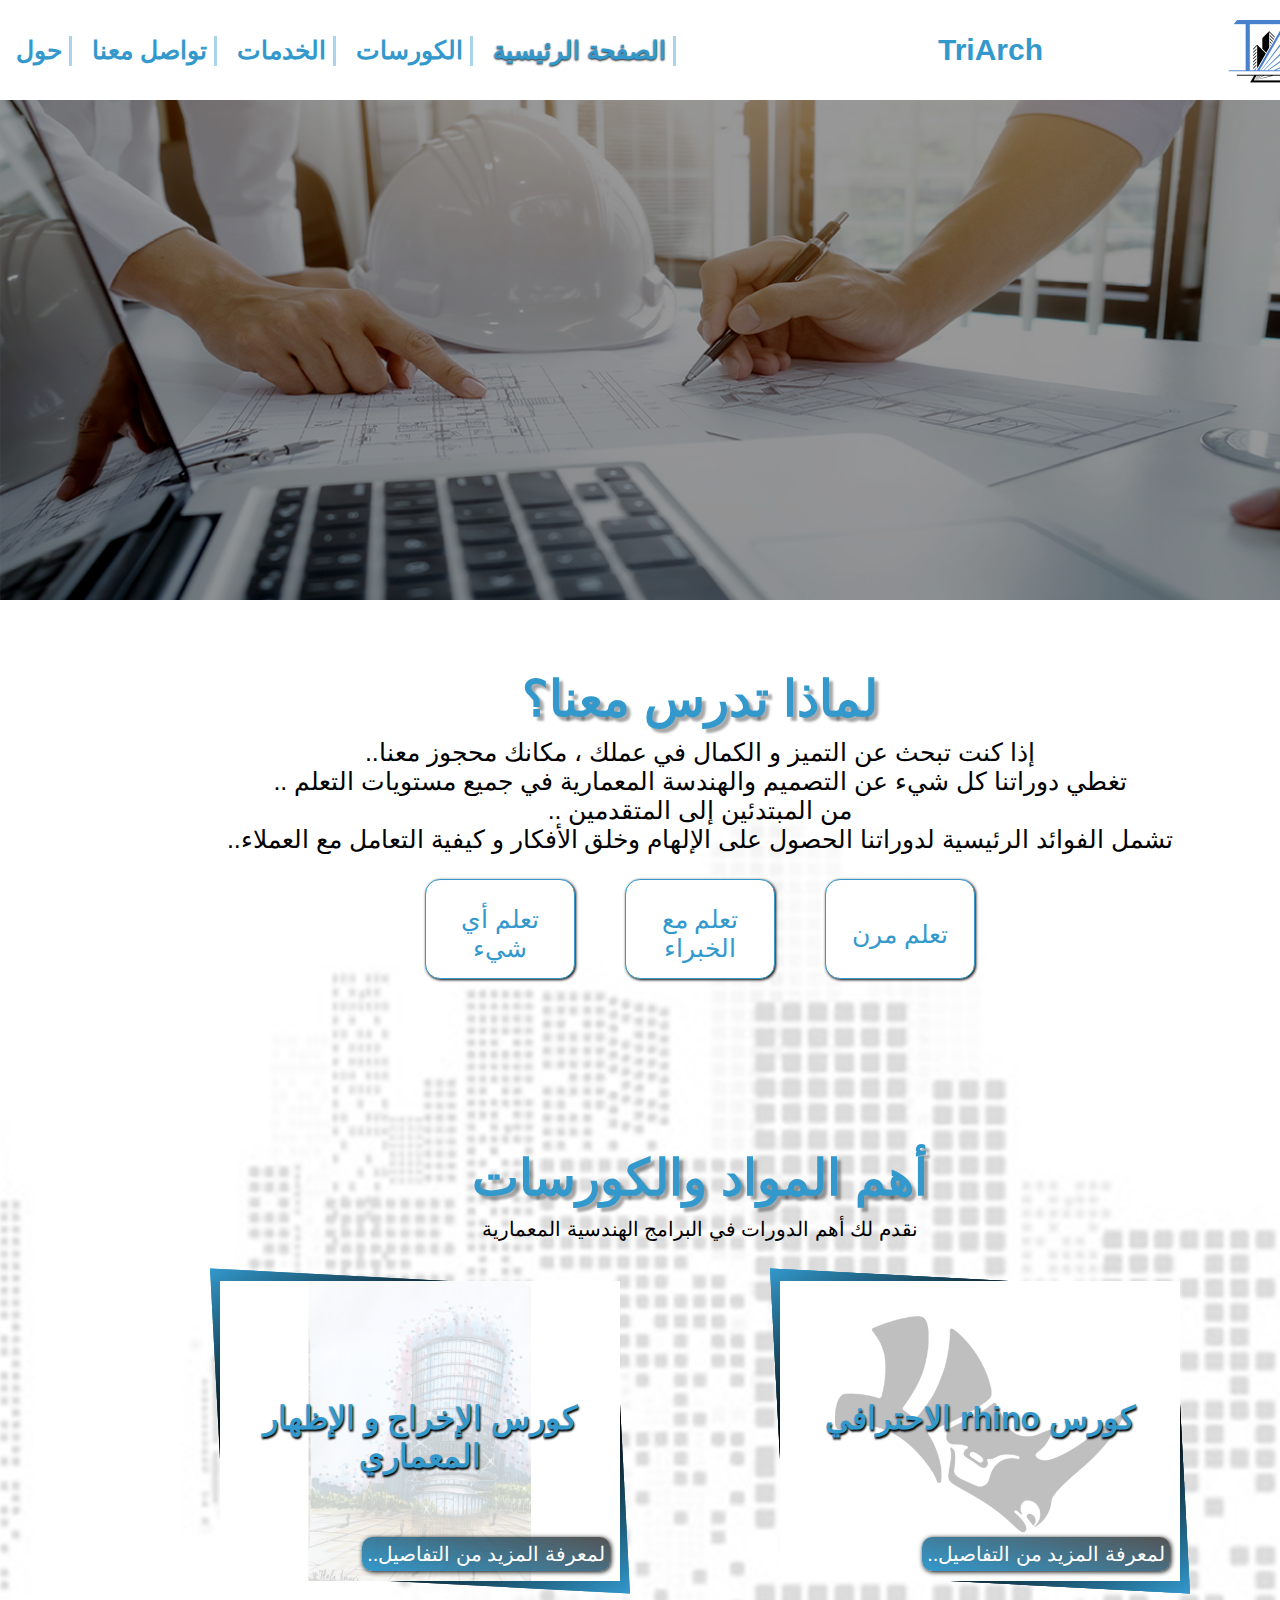
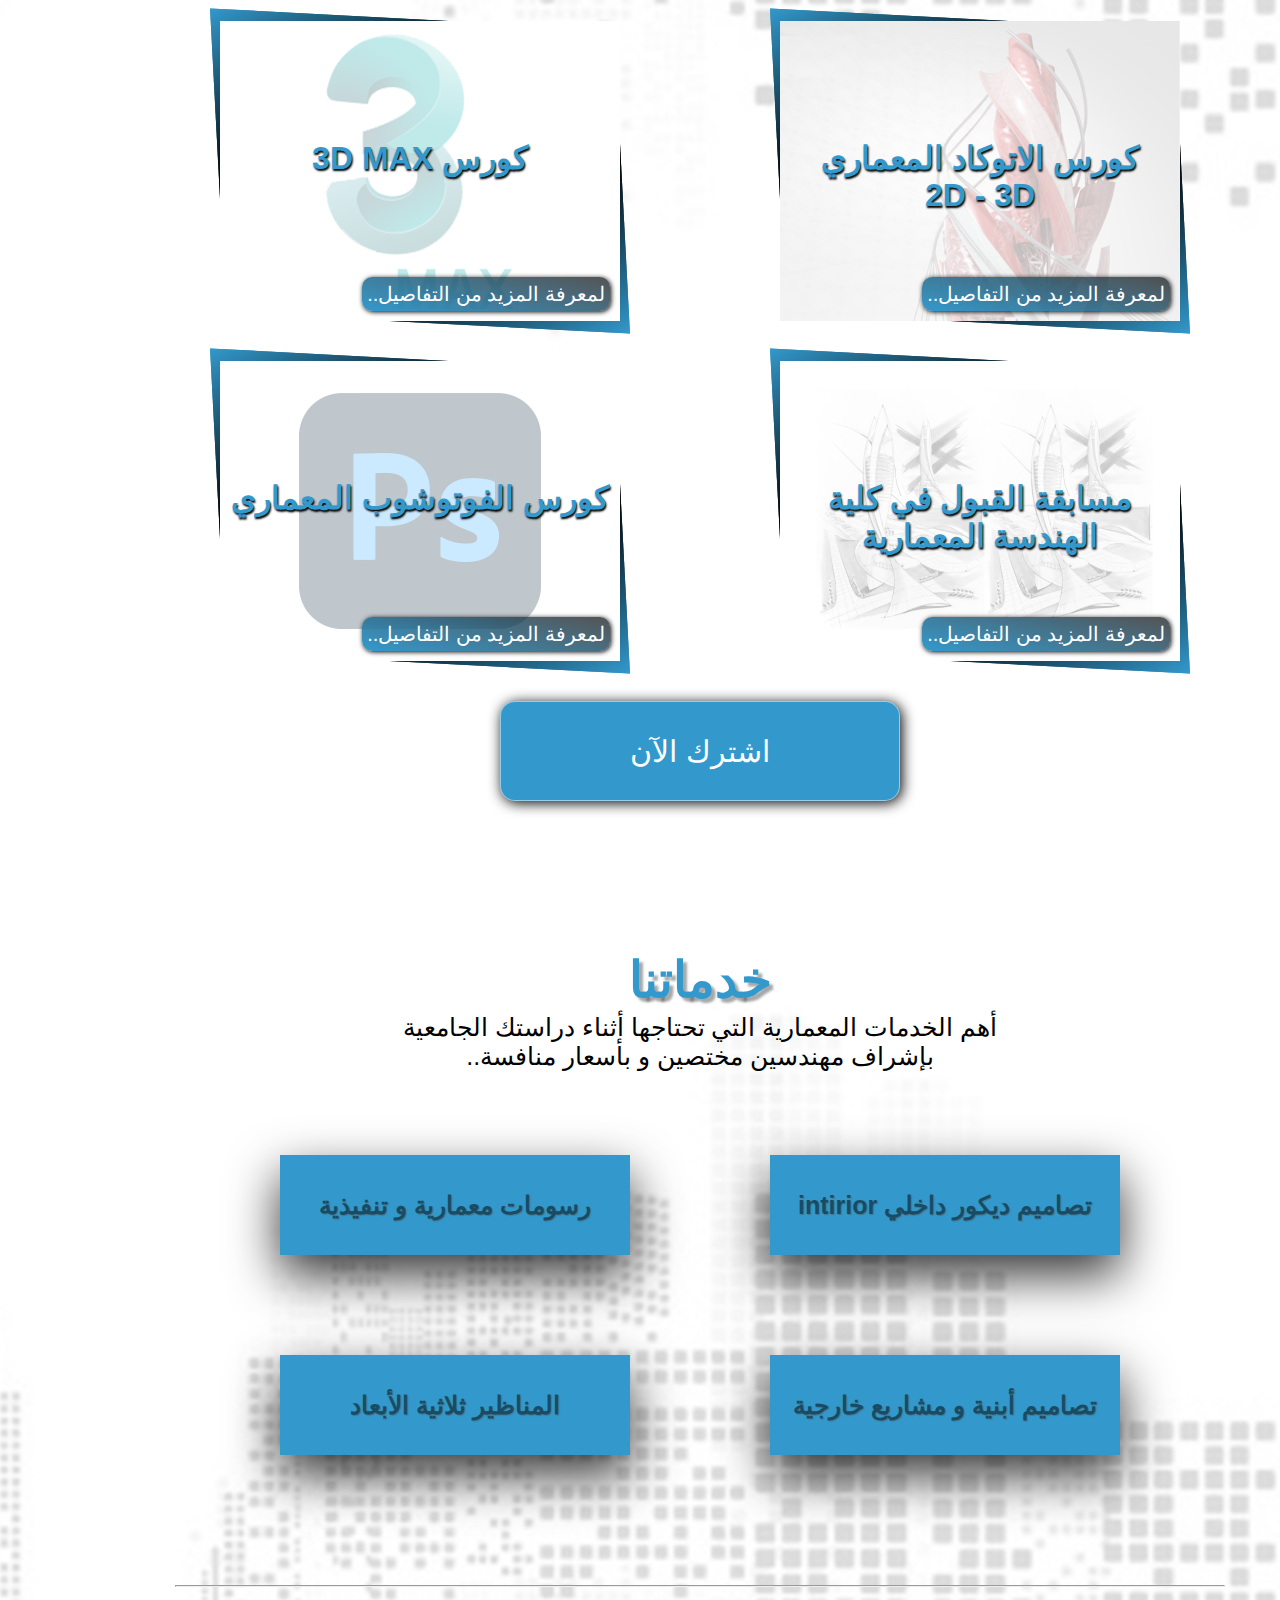
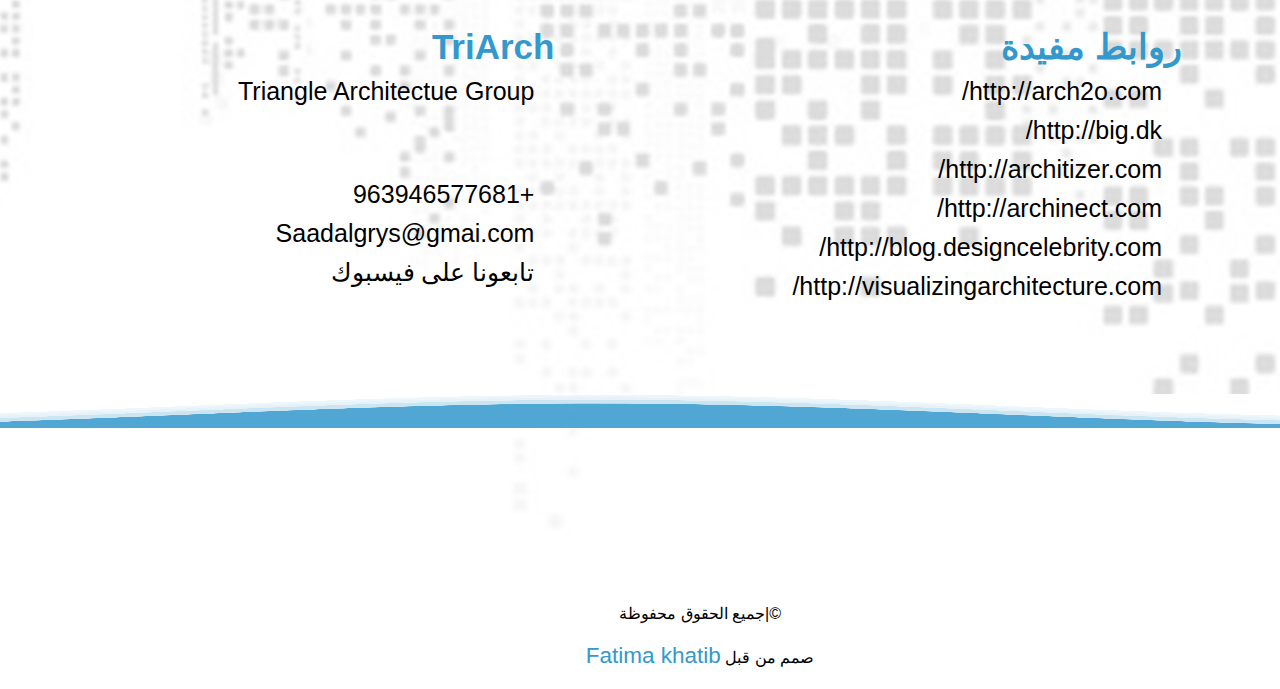
<file: index.html>
<!DOCTYPE html>
 <html  dir="rtl">
     <head>
        <title>الصفحة الرئيسية</title>
        <meta charset="utf-8"> 
        <link rel="stylesheet" href="index.css"> 
        <link rel="stylesheet" href="../css/all.css">
     </head>
     <body>
         <div class="parent">
            <div id="container">
               <div class="header-container">
                <div class="logo">
                    <div class="logo-img" >
                        <img src="../img/logo.jpg" class="img1">
                        <img src="../img/logo-hover.jpg" class="img2"></imgsrc>
                     </div>
                    <h1 class="logo-header">TriArch</h1>
                </div>
                <nav id="menu">
                    <div>
                        <i class="fas fa-bars fab fa-affiliatetheme"></i>
                    </div>
                    <div>
                        <ul>
                        <li class="menu-item" ><span><a  href="index.html" id="index"> الصفحة الرئيسية</a></span></li>
                        <li class="menu-item" ><span><a  href="#purpose"> الكورسات</a></span></li>
                        <li class="menu-item" ><span><a  href="#service" > الخدمات</a></span></li>
                        <li class="menu-item"><span><a  href="connect.html">تواصل معنا</a></span></li>
                        <li class="menu-item"><span><a  href="about.html">حول</a></span></li>
                    </ul>
                </div>
                    
                </nav>
               </div>
               <div id="hero">
                   <div class="hero-overlay"></div>
                   <!-- <div class="content">
                       <p>Lorem ipsum dolor sit amet, consectetur adipisicing elit. Cupiditate eius, nemo ducimus minima eos exercitationem aliquid hic corporis libero accusantium sequi recusandae blanditiis cumque unde inventore perferendis? Assumenda, vero laudantium.</p>
                   </div> -->
               </div>
               
              <div id="intro">  
                   <h2>لماذا تدرس معنا؟</h2>
                   <p>إذا كنت تبحث عن التميز و الكمال في عملك ، مكانك محجوز معنا..<br>تغطي دوراتنا كل شيء عن التصميم والهندسة المعمارية في جميع مستويات التعلم ..<br>من المبتدئين إلى المتقدمين ..<br>تشمل الفوائد الرئيسية لدوراتنا الحصول على الإلهام وخلق الأفكار و كيفية التعامل مع العملاء..</p>
                   <div class="intro-body">
                       <div class="intro-part-body p1">
                           <p>تعلم مرن</p>
                       </div>
                       <div class="intro-part-body p2">
                           <p>تعلم مع الخبراء</p>
                       </div>
                       <div class="intro-part-body p3">
                           <p>تعلم أي شيء</p>
                       </div>
                   </div>
               </div>
               <div id="purpose">
                   <h2>أهم المواد والكورسات</h2>
                   <p>نقدم لك أهم الدورات في البرامج الهندسية المعمارية</p>
                   <section>
                    <div class="wrap box1">
                        <div class="front">
                            <h3>كورس rhino الاحترافي</h3>
                            <div class="img" style="background-image: url(../img/back2.jpg);"></div>
                            <div class="btn"> لمعرفة المزيد من التفاصيل..</div>
                        </div>
                        <div class="back">
                            <h3>كورس rhino الاحترافي</h3>
                            <p><span>25</span> جلسة تدريبية<br>بإشراف :<br><span>أ.أسامة بريمو</span></p>
                            <ul>
                                <li><span>(1) </span> أساسيات التصميم على البرنامج </li>
                                <li><span>(2) </span>رفع الأشكال المنكسرة وال Drganic</li>
                                <li><span>(3) </span>التعامل مع المشاهد الداخيلة والخارجية</li>
                                <li><span>(4) </span>كيفية الاستيراد والتصدير من وإلى الراينو</li>
                            </ul>
                        </div>
                    </div>
                    <div class="wrap box2">
                        <div class="box front">
                            <h3>كورس الإخراج و الإظهار المعماري</h3>
                            <div class="btn"> لمعرفة المزيد من التفاصيل..</div>
                        </div>
                        <div class="box back">
                            <h3>كورس الإخراج و الإظهار المعماري</h3>
                            <p><span>12</span> جلسة تدريبية<br>بإشراف :<br><span>أ.حلا تناري</span></p>
                            <ul>
                                <li><span>(1) </span> تعلم إخرج الأشجار والسماء و الماء والخامات والزجاج و أماكن استخدامها</li>
                                <li><span>(2) </span>إخراج المساقط و المقاطع والواجهات المعمارية</li>
                                <li><span>(3) </span>التركيز على استخدام أقلام التاتش ( السبريور)</li>
                                <li><span>(4) </span>تعلم إخراج الخامات و الأبواب و النوافذ</li>
                                <li><span>(5) </span>تعلم استخدام الباستيل و التيمبو </li>
                            </ul>
                        </div>
                    </div>
                </section>
                <section>
                    <div class="wrap box3">
                        <div class="front">
                            <h3>كورس الاتوكاد المعماري <br>
                                2D - 3D </h3>
                            <div class="btn"> لمعرفة المزيد من التفاصيل..</div>
                        </div>
                        <div class="back">
                            <h3>كورس الاتوكاد المعماري <br>
                                2D - 3D </h3>
                            <p>كادر متميز  <br> أساتذة متخصصون <br> قاعات نموذجية </p>
                            <ul>
                                <li><span>(1) </span> التعرف على جكيع الاختصارات </li>
                                <li><span>(2) </span>أساسيات التصميم على البرنامج</li>
                                <li><span>(3) </span>شرح أوامر الأداة بشكل مفصل</li>
                                <li><span>(4) </span>تمارين ومتابعة دائمة</li>
                            </ul>
                        </div>
                    </div>
                    <div class="wrap box4">
                        <div class="front">
                            <h3>كورس 3D MAX</h3>
                            <div class="btn"> لمعرفة المزيد من التفاصيل..</div>
                        </div>
                        <div class="back">
                            <h3>كورس 3D MAX</h3>
                            <p><span>15-25</span> جلسة تدريبية<br>بإشراف :<br><span>أ.أسعد العساف</span></p>
                            <ul>
                                <li><span>(1) </span>التعرف على واجهة البرنامج</li>
                                <li><span>(2) </span>تعلم أساسيات النمذجة 3D</li>
                                <li><span>(3) </span>شرح كامل لقوائم البرنامج</li>
                                <li><span>(4) </span>تعلم الريندر من الصفر حتى الاحتراف</li>
                                <li><span>(5) </span>تمارين على مشاريع داخلية - خارجية</li>
                            </ul>
                        </div>
                    </div>
                </section>
                <section>
                    <div class="wrap box5">
                        <div class="front">
                            <h3>مسابقة القبول في كلية الهندسة المعمارية</h3>
                            <div class="btn"> لمعرفة المزيد من التفاصيل..</div>
                        </div>
                        <div class="back">
                            <h3>مسابقة القبول في كلية الهندسة المعمارية</h3>
                            <p style="margin-right:0;">فريق عمل متكامل<br>مؤلف من مهندسين مختصين و خبراء</p>
                            <ul>
                                <li><span>(1) </span> الرسم من الذاكرة</li>
                                <li><span>(2) </span>تعليم أساليب التكبير</li>
                                <li><span>(3) </span>تعليم مبادئ الرسم الحر</li>
                                <li><span>(4) </span>تعليم مبادئ الرسم الهندسي</li>
                                <li><span>(5) </span> تعليم التظليل و التلوين بقلم الرصاص</li>
                            </ul>
                        </div>
                    </div>
                    <div class="wrap box6">
                        <div class="front">
                            <h3>كورس الفوتوشوب المعماري</h3>
                            <div class="btn"> لمعرفة المزيد من التفاصيل..</div>
                        </div>
                        <div class="back">
                            <h3>كورس الفوتوشوب المعماري</h3>
                            <p><span>15</span> جلسة تدريبية<br>بإشراف :<br><span>أ.سعد الدين الجريص</span></p>
                            <ul>
                                <li><span>(1) </span>التعرف على واجهة البرنامج</li>
                                <li><span>(2) </span>التعرف على جميع الأوامر و الاختصارات</li>
                                <li><span>(3) </span>إخراج و إظهار المساقط و المقاطع و الواجهات</li>
                                <li><span>(4) </span> إظهار مشاريع التصميم و التخطيط بشكل احترافي </li>
                                <li><span>(5) </span>تحويل المشاهد النهارية إلى مشاهد ليلية</li>
                                <li><span>(6) </span>تنسيق اللوحة النهائية للمشروع</li>
                            </ul>
                        </div>
                    </div>
                </section>
                
                
                   <div class="btn">
                       <a href="#">اشترك الآن</a>
                   </div>
                  
               </div>
               <div id="service">
                   <h2>خدماتنا</h2>
                   <p>أهم الخدمات المعمارية التي تحتاجها أثناء دراستك الجامعية<br>بإشراف مهندسين مختصين و بأسعار منافسة..</p>
                   <div class="service-body" >
                       <!-- <div class="service-part-body">
                           <div class="img"></div>
                       </div>
                       <div class="service-part-body">
                           <div class="img"></div>
                       </div>
                       <div class="service-part-body">
                           <div class="img"></div>
                       </div> -->
                              <div>
                                <div class="card">
                                    <div class="face face1">
                                        <div class="content">
                                            <h3>تصاميم ديكور داخلي <span style="font-family: -apple-system, BlinkMacSystemFont, 'Segoe UI', Roboto, Oxygen, Ubuntu, Cantarell, 'Open Sans', 'Helvetica Neue', sans-serif">intirior</span></h3>
                                        </div>
                                    </div>
                                    <div class="face face2">
                                        <div class="content">
                                            <p>عمل جميع التصاميم الداخلية بجودة عالية و إتقان خلال مدة زمنية مناسبة</p>
                                        </div>
                                    </div>
                                </div> 
                                <div class="card">
                                  <div class="face face1">
                                      <div class="content">
                                          <h3>تصاميم أبنية و مشاريع خارجية</h3>
                                      </div>
                                  </div>
                                  <div class="face face2">
                                      <div class="content">
                                          <p>
                                              عمل جميع أنواع التصاميم للأبنية المعمارية
                                          </p>
                                      </div>
                                  </div>
                                </div> 
                              </div> 
                              <div>
                                <div class="card">
                                    <div class="face face1">
                                        <div class="content">
                                            <h3>رسومات معمارية و تنفيذية</h3>
                                        </div>
                                    </div>
                                    <div class="face face2">
                                        <div class="content">
                                            <p>القدرة على استلام جميع الرسومات المعمارية بدقة عالية</p>
                                        </div>
                                    </div>
                                  </div>
                                  <div class="card">
                                    <div class="face face1">
                                        <div class="content">
                                            <h3>المناظير ثلاثية الأبعاد</h3>
                                        </div>
                                    </div>
                                    <div class="face face2">
                                        <div class="content">
                                            <p>استلام جميع الأعمال ثلاثية الأبعاد على البرامج الهندسية</p>
                                        </div>
                                    </div>
                                  </div>    
                              </div>       
                    </div>
               </div>
               <hr style="width: 75%;margin: 80px auto 40px; grid-area: hr; height: 1px;">
               <footer>
                   <div class="main-tail">
                       <div>
                           <div>
                               <h2>روابط مفيدة</h2>
                               <a href="http://arch2o.com/">http://arch2o.com/</a>
                               <a href="http://big.dk/">http://big.dk/</a>
                               <a href="http://architizer.com/">http://architizer.com/</a>
                               <a href="http://archinect.com/">http://archinect.com/</a>
                               <a href="http://blog.designcelebrity.com/">http://blog.designcelebrity.com/</a>
                               <a href="http://visualizingarchitecture.com/">http://visualizingarchitecture.com/</a>
                           </div>
                           <div>
                               <h2>TriArch</h2>
                               <p>Triangle Architectue Group</p>
                               <br>
                               <br>
                               <br>
                               <p>+963946577681</p>
                               <a href="Saadalgrys@gmai.com">Saadalgrys@gmai.com</a>
                               <a href="https://www.facebook.com/profile.php?id=100009101655320">تابعونا على فيسبوك</a>
                           </div>
                       </div> 
                       <div style="grid-area: wave;" class="div-wave">
                           <svg class="waves" xmlns="http://www.w3.org/2000/svg" xmlns:xlink="http://www.w3.org/1999/xlink"
                               viewBox="0 24 150 28" preserveAspectRatio="none" shape-rendering="auto">
                                <defs>
                                   <path id="gentle-wave" d="M-160 44c30 0 58-18 88-18s 58 18 88 18 58-18 88-18 58 18 88 18 v44h-352z" />
                                </defs>
                               <g class="parallax">
                                    <use xlink:href="#gentle-wave" x="48" y="0" fill="rgba(255,255,255,0.7" />
                                    <use xlink:href="#gentle-wave" x="48" y="3" fill="rgba(255,255,255,0.5)" />
                                    <use xlink:href="#gentle-wave" x="48" y="5" fill="rgba(255,255,255,0.3)" />
                                    <use xlink:href="#gentle-wave" x="48" y="7" fill="#fff" />
                               </g>
                           </svg>
                       </div>
                   </div>
                   <div class="last-tail">
                       <p> &copy;|جميع الحقوق محفوظة</p>
                       <p>صمم من قبل <a href="fatimakh594@gmail.com" class="developer">Fatima khatib</a> </p>
                   </div>
               </footer>
   
           </div>
         </div>
     </body>
 </html>
</file>
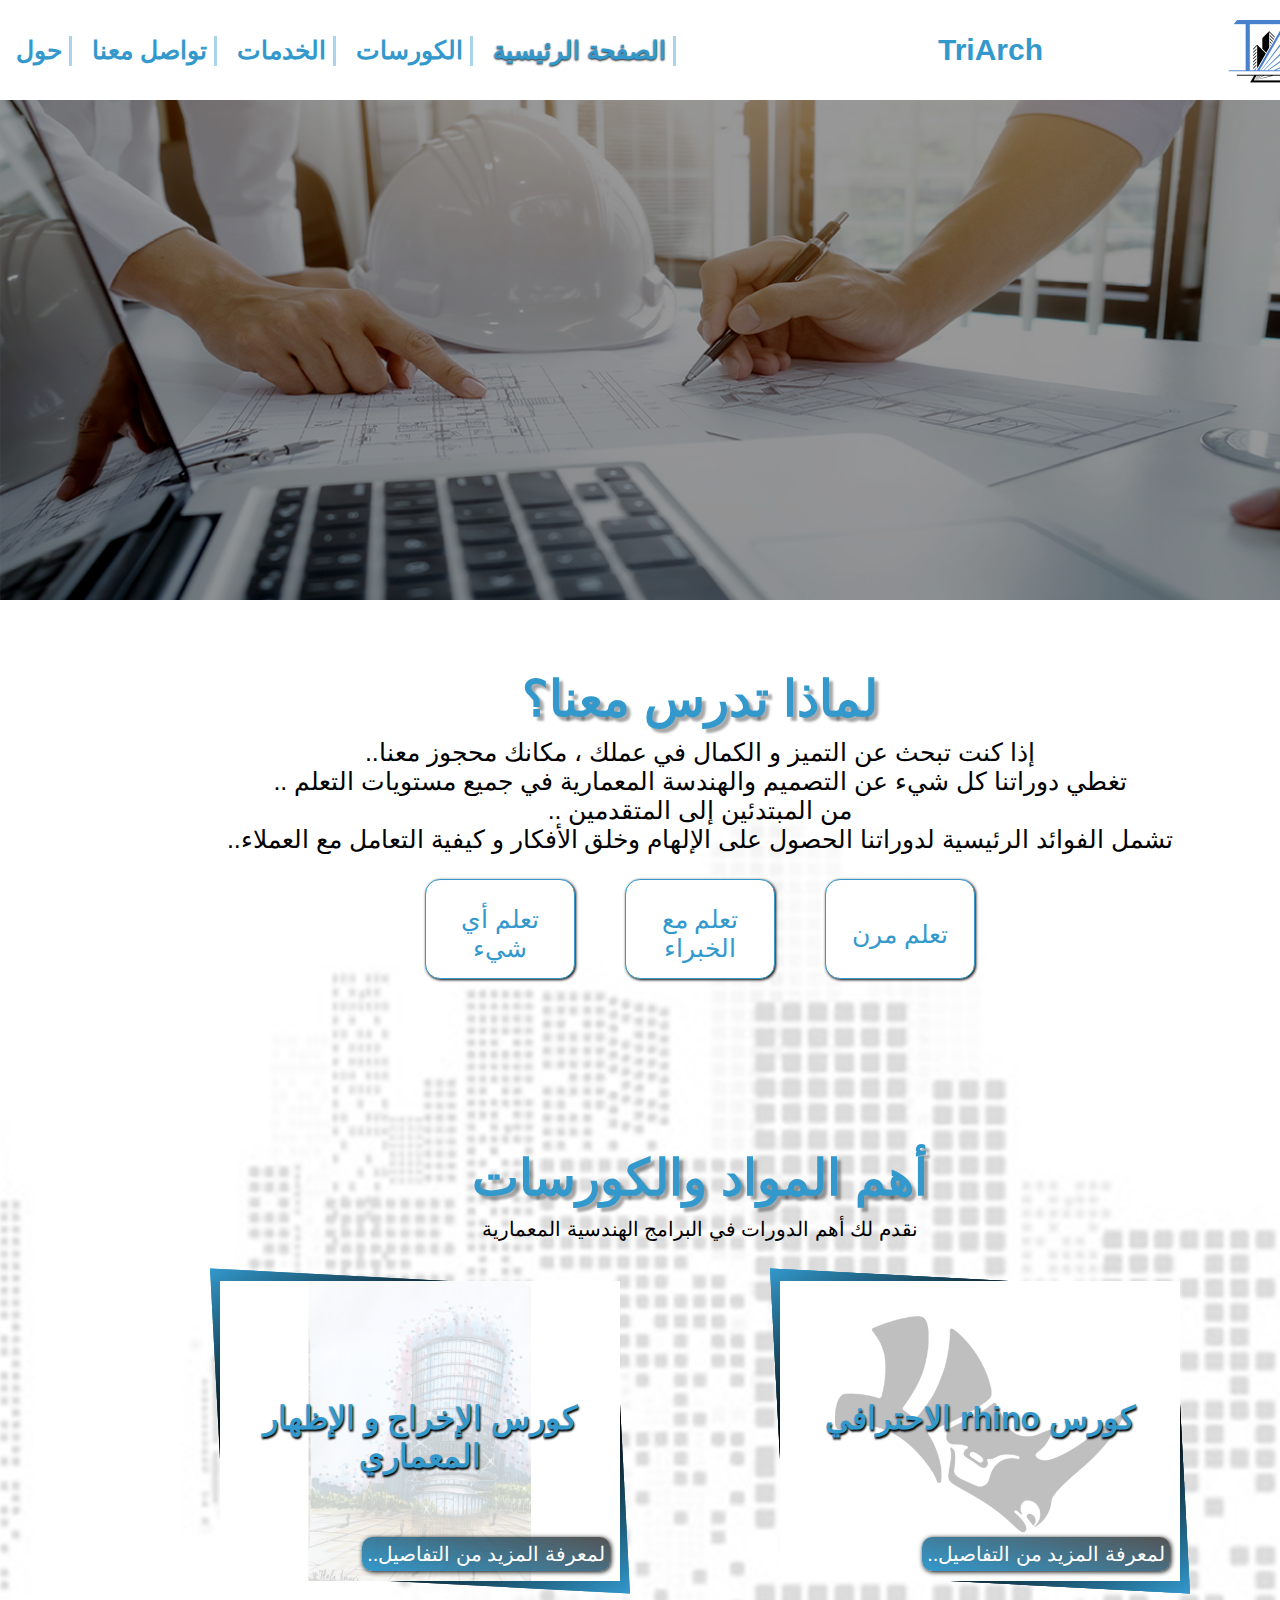
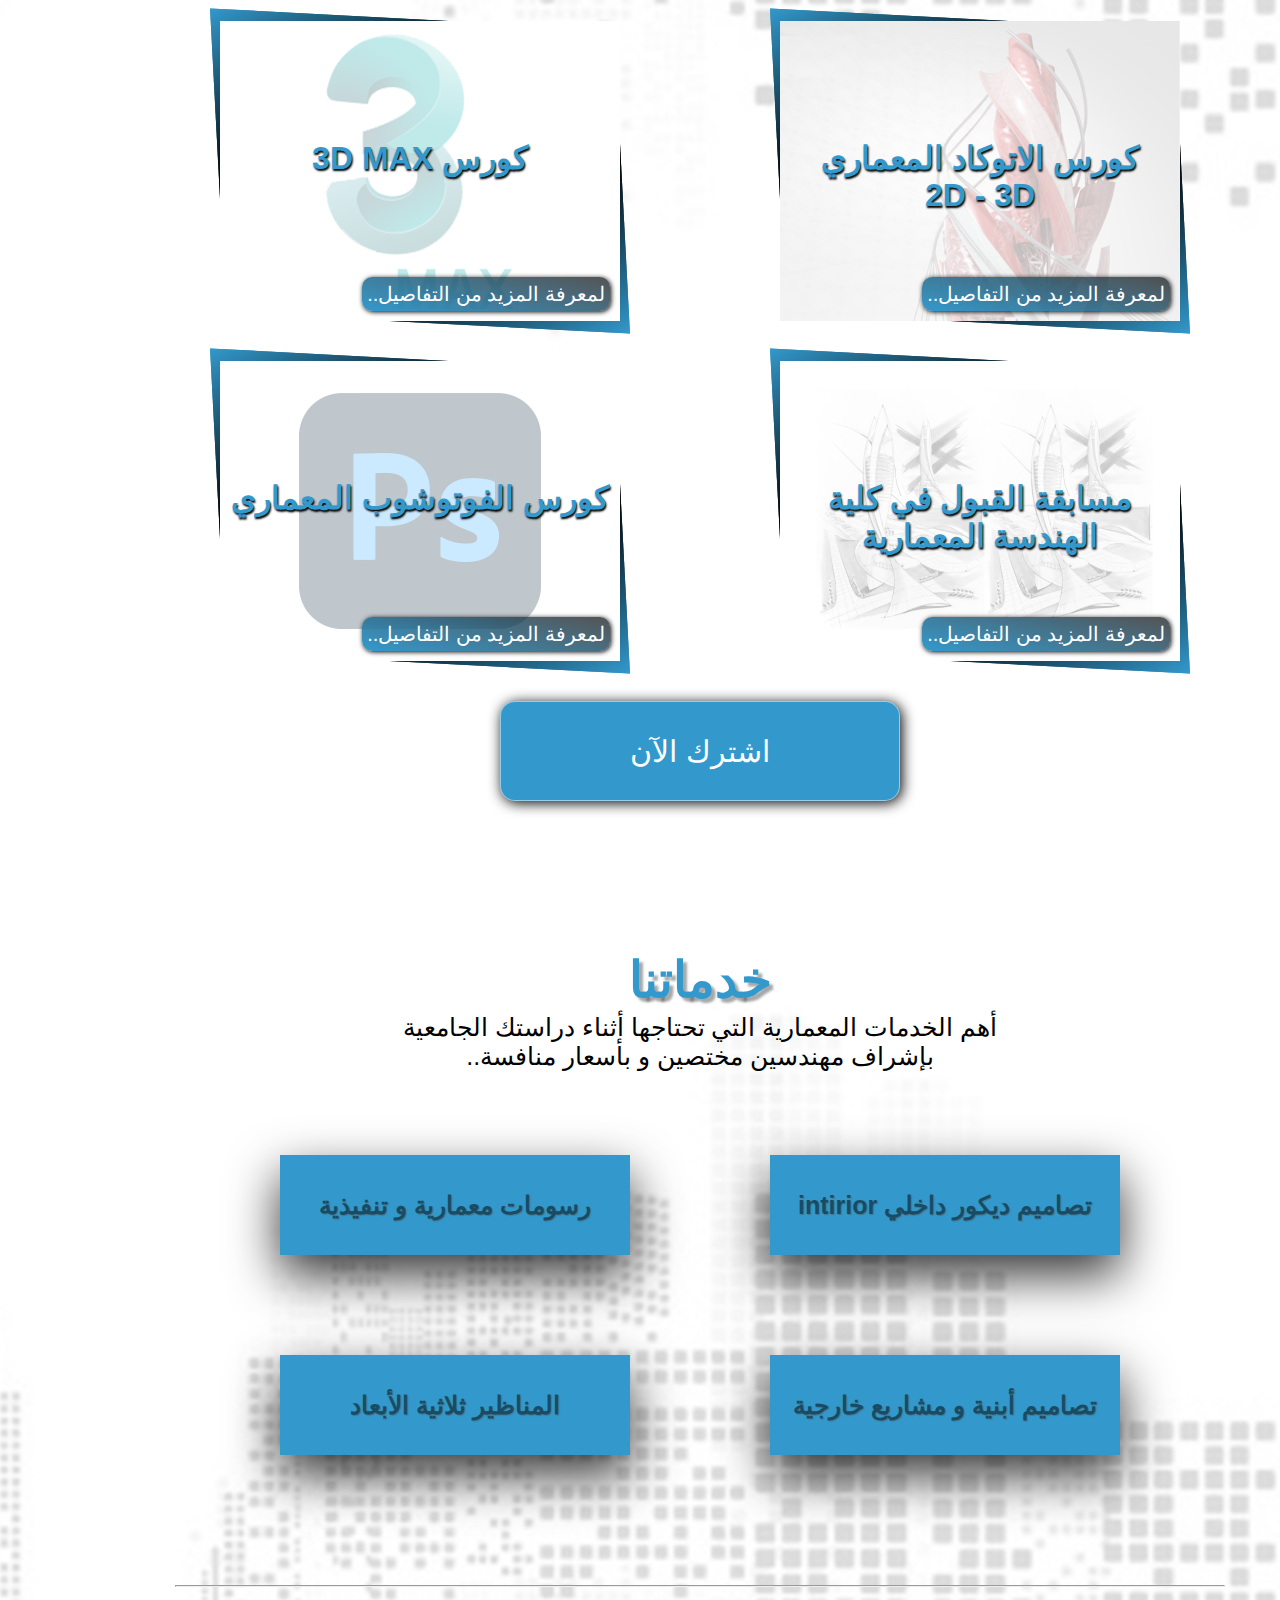
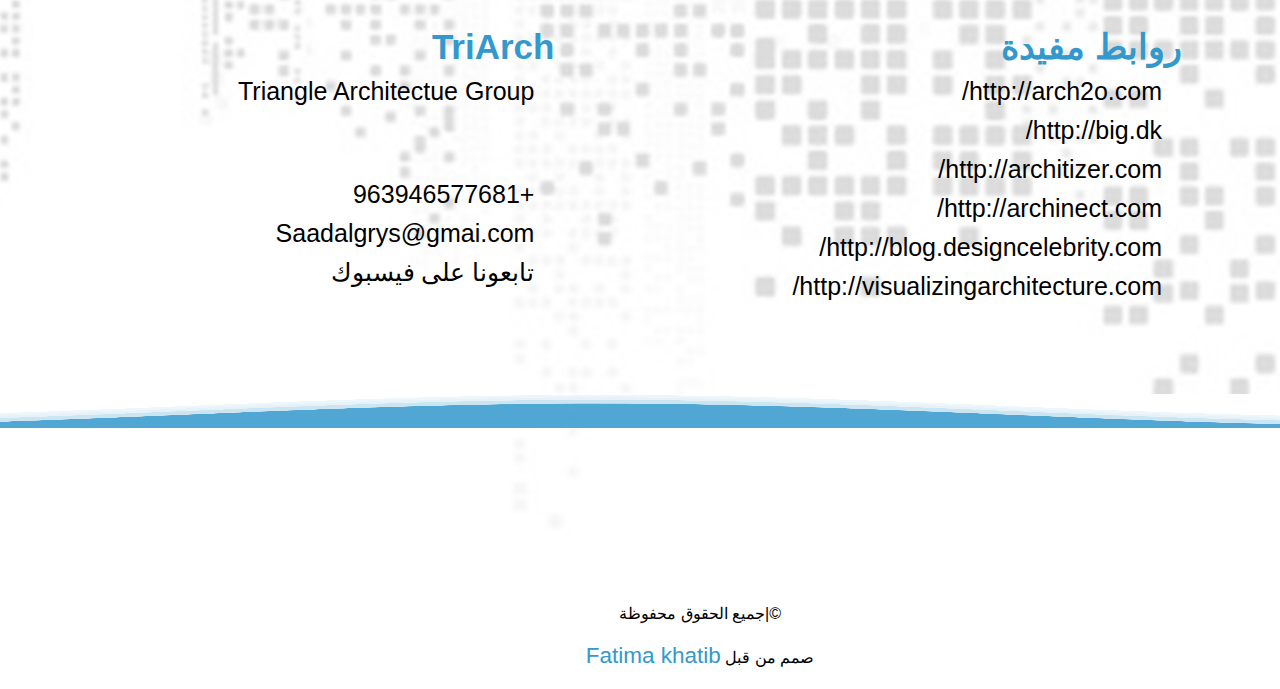
<file: html/index.html>
<!DOCTYPE html>
 <html  dir="rtl">
     <head>
        <title>الصفحة الرئيسية</title>
        <meta charset="utf-8"> 
        <link rel="stylesheet" href="../css/index.css"> 
        <link rel="stylesheet" href="../css/all.css">
     </head>
     <body>
         <div class="parent">
            <div id="container">
               <div class="header-container">
                <div class="logo">
                    <div class="logo-img" >
                        <img src="../img/logo.jpg" class="img1">
                        <img src="../img/logo-hover.jpg" class="img2"></imgsrc>
                     </div>
                    <h1 class="logo-header">TriArch</h1>
                </div>
                <nav id="menu">
                    <div>
                        <i class="fas fa-bars fab fa-affiliatetheme"></i>
                    </div>
                    <div>
                        <ul>
                        <li class="menu-item" ><span><a  href="index.html" id="index"> الصفحة الرئيسية</a></span></li>
                        <li class="menu-item" ><span><a  href="#purpose"> الكورسات</a></span></li>
                        <li class="menu-item" ><span><a  href="#service" > الخدمات</a></span></li>
                        <li class="menu-item"><span><a  href="connect.html">تواصل معنا</a></span></li>
                        <li class="menu-item"><span><a  href="about.html">حول</a></span></li>
                    </ul>
                </div>
                    
                </nav>
               </div>
               <div id="hero">
                   <div class="hero-overlay"></div>
                   <!-- <div class="content">
                       <p>Lorem ipsum dolor sit amet, consectetur adipisicing elit. Cupiditate eius, nemo ducimus minima eos exercitationem aliquid hic corporis libero accusantium sequi recusandae blanditiis cumque unde inventore perferendis? Assumenda, vero laudantium.</p>
                   </div> -->
               </div>
               
              <div id="intro">  
                   <h2>لماذا تدرس معنا؟</h2>
                   <p>إذا كنت تبحث عن التميز و الكمال في عملك ، مكانك محجوز معنا..<br>تغطي دوراتنا كل شيء عن التصميم والهندسة المعمارية في جميع مستويات التعلم ..<br>من المبتدئين إلى المتقدمين ..<br>تشمل الفوائد الرئيسية لدوراتنا الحصول على الإلهام وخلق الأفكار و كيفية التعامل مع العملاء..</p>
                   <div class="intro-body">
                       <div class="intro-part-body p1">
                           <p>تعلم مرن</p>
                       </div>
                       <div class="intro-part-body p2">
                           <p>تعلم مع الخبراء</p>
                       </div>
                       <div class="intro-part-body p3">
                           <p>تعلم أي شيء</p>
                       </div>
                   </div>
               </div>
               <div id="purpose">
                   <h2>أهم المواد والكورسات</h2>
                   <p>نقدم لك أهم الدورات في البرامج الهندسية المعمارية</p>
                   <section>
                    <div class="wrap box1">
                        <div class="front">
                            <h3>كورس rhino الاحترافي</h3>
                            <div class="img" style="background-image: url(../img/back2.jpg);"></div>
                            <div class="btn"> لمعرفة المزيد من التفاصيل..</div>
                        </div>
                        <div class="back">
                            <h3>كورس rhino الاحترافي</h3>
                            <p><span>25</span> جلسة تدريبية<br>بإشراف :<br><span>أ.أسامة بريمو</span></p>
                            <ul>
                                <li><span>(1) </span> أساسيات التصميم على البرنامج </li>
                                <li><span>(2) </span>رفع الأشكال المنكسرة وال Drganic</li>
                                <li><span>(3) </span>التعامل مع المشاهد الداخيلة والخارجية</li>
                                <li><span>(4) </span>كيفية الاستيراد والتصدير من وإلى الراينو</li>
                            </ul>
                        </div>
                    </div>
                    <div class="wrap box2">
                        <div class="box front">
                            <h3>كورس الإخراج و الإظهار المعماري</h3>
                            <div class="btn"> لمعرفة المزيد من التفاصيل..</div>
                        </div>
                        <div class="box back">
                            <h3>كورس الإخراج و الإظهار المعماري</h3>
                            <p><span>12</span> جلسة تدريبية<br>بإشراف :<br><span>أ.حلا تناري</span></p>
                            <ul>
                                <li><span>(1) </span> تعلم إخرج الأشجار والسماء و الماء والخامات والزجاج و أماكن استخدامها</li>
                                <li><span>(2) </span>إخراج المساقط و المقاطع والواجهات المعمارية</li>
                                <li><span>(3) </span>التركيز على استخدام أقلام التاتش ( السبريور)</li>
                                <li><span>(4) </span>تعلم إخراج الخامات و الأبواب و النوافذ</li>
                                <li><span>(5) </span>تعلم استخدام الباستيل و التيمبو </li>
                            </ul>
                        </div>
                    </div>
                </section>
                <section>
                    <div class="wrap box3">
                        <div class="front">
                            <h3>كورس الاتوكاد المعماري <br>
                                2D - 3D </h3>
                            <div class="btn"> لمعرفة المزيد من التفاصيل..</div>
                        </div>
                        <div class="back">
                            <h3>كورس الاتوكاد المعماري <br>
                                2D - 3D </h3>
                            <p>كادر متميز  <br> أساتذة متخصصون <br> قاعات نموذجية </p>
                            <ul>
                                <li><span>(1) </span> التعرف على جكيع الاختصارات </li>
                                <li><span>(2) </span>أساسيات التصميم على البرنامج</li>
                                <li><span>(3) </span>شرح أوامر الأداة بشكل مفصل</li>
                                <li><span>(4) </span>تمارين ومتابعة دائمة</li>
                            </ul>
                        </div>
                    </div>
                    <div class="wrap box4">
                        <div class="front">
                            <h3>كورس 3D MAX</h3>
                            <div class="btn"> لمعرفة المزيد من التفاصيل..</div>
                        </div>
                        <div class="back">
                            <h3>كورس 3D MAX</h3>
                            <p><span>15-25</span> جلسة تدريبية<br>بإشراف :<br><span>أ.أسعد العساف</span></p>
                            <ul>
                                <li><span>(1) </span>التعرف على واجهة البرنامج</li>
                                <li><span>(2) </span>تعلم أساسيات النمذجة 3D</li>
                                <li><span>(3) </span>شرح كامل لقوائم البرنامج</li>
                                <li><span>(4) </span>تعلم الريندر من الصفر حتى الاحتراف</li>
                                <li><span>(5) </span>تمارين على مشاريع داخلية - خارجية</li>
                            </ul>
                        </div>
                    </div>
                </section>
                <section>
                    <div class="wrap box5">
                        <div class="front">
                            <h3>مسابقة القبول في كلية الهندسة المعمارية</h3>
                            <div class="btn"> لمعرفة المزيد من التفاصيل..</div>
                        </div>
                        <div class="back">
                            <h3>مسابقة القبول في كلية الهندسة المعمارية</h3>
                            <p style="margin-right:0;">فريق عمل متكامل<br>مؤلف من مهندسين مختصين و خبراء</p>
                            <ul>
                                <li><span>(1) </span> الرسم من الذاكرة</li>
                                <li><span>(2) </span>تعليم أساليب التكبير</li>
                                <li><span>(3) </span>تعليم مبادئ الرسم الحر</li>
                                <li><span>(4) </span>تعليم مبادئ الرسم الهندسي</li>
                                <li><span>(5) </span> تعليم التظليل و التلوين بقلم الرصاص</li>
                            </ul>
                        </div>
                    </div>
                    <div class="wrap box6">
                        <div class="front">
                            <h3>كورس الفوتوشوب المعماري</h3>
                            <div class="btn"> لمعرفة المزيد من التفاصيل..</div>
                        </div>
                        <div class="back">
                            <h3>كورس الفوتوشوب المعماري</h3>
                            <p><span>15</span> جلسة تدريبية<br>بإشراف :<br><span>أ.سعد الدين الجريص</span></p>
                            <ul>
                                <li><span>(1) </span>التعرف على واجهة البرنامج</li>
                                <li><span>(2) </span>التعرف على جميع الأوامر و الاختصارات</li>
                                <li><span>(3) </span>إخراج و إظهار المساقط و المقاطع و الواجهات</li>
                                <li><span>(4) </span> إظهار مشاريع التصميم و التخطيط بشكل احترافي </li>
                                <li><span>(5) </span>تحويل المشاهد النهارية إلى مشاهد ليلية</li>
                                <li><span>(6) </span>تنسيق اللوحة النهائية للمشروع</li>
                            </ul>
                        </div>
                    </div>
                </section>
                
                
                   <div class="btn">
                       <a href="#">اشترك الآن</a>
                   </div>
                  
               </div>
               <div id="service">
                   <h2>خدماتنا</h2>
                   <p>أهم الخدمات المعمارية التي تحتاجها أثناء دراستك الجامعية<br>بإشراف مهندسين مختصين و بأسعار منافسة..</p>
                   <div class="service-body" >
                       <!-- <div class="service-part-body">
                           <div class="img"></div>
                       </div>
                       <div class="service-part-body">
                           <div class="img"></div>
                       </div>
                       <div class="service-part-body">
                           <div class="img"></div>
                       </div> -->
                              <div>
                                <div class="card">
                                    <div class="face face1">
                                        <div class="content">
                                            <h3>تصاميم ديكور داخلي <span style="font-family: -apple-system, BlinkMacSystemFont, 'Segoe UI', Roboto, Oxygen, Ubuntu, Cantarell, 'Open Sans', 'Helvetica Neue', sans-serif">intirior</span></h3>
                                        </div>
                                    </div>
                                    <div class="face face2">
                                        <div class="content">
                                            <p>عمل جميع التصاميم الداخلية بجودة عالية و إتقان خلال مدة زمنية مناسبة</p>
                                        </div>
                                    </div>
                                </div> 
                                <div class="card">
                                  <div class="face face1">
                                      <div class="content">
                                          <h3>تصاميم أبنية و مشاريع خارجية</h3>
                                      </div>
                                  </div>
                                  <div class="face face2">
                                      <div class="content">
                                          <p>
                                              عمل جميع أنواع التصاميم للأبنية المعمارية
                                          </p>
                                      </div>
                                  </div>
                                </div> 
                              </div> 
                              <div>
                                <div class="card">
                                    <div class="face face1">
                                        <div class="content">
                                            <h3>رسومات معمارية و تنفيذية</h3>
                                        </div>
                                    </div>
                                    <div class="face face2">
                                        <div class="content">
                                            <p>القدرة على استلام جميع الرسومات المعمارية بدقة عالية</p>
                                        </div>
                                    </div>
                                  </div>
                                  <div class="card">
                                    <div class="face face1">
                                        <div class="content">
                                            <h3>المناظير ثلاثية الأبعاد</h3>
                                        </div>
                                    </div>
                                    <div class="face face2">
                                        <div class="content">
                                            <p>استلام جميع الأعمال ثلاثية الأبعاد على البرامج الهندسية</p>
                                        </div>
                                    </div>
                                  </div>    
                              </div>       
                    </div>
               </div>
               <hr style="width: 75%;margin: 80px auto 40px; grid-area: hr; height: 1px;">
               <footer>
                   <div class="main-tail">
                       <div>
                           <div>
                               <h2>روابط مفيدة</h2>
                               <a href="http://arch2o.com/">http://arch2o.com/</a>
                               <a href="http://big.dk/">http://big.dk/</a>
                               <a href="http://architizer.com/">http://architizer.com/</a>
                               <a href="http://archinect.com/">http://archinect.com/</a>
                               <a href="http://blog.designcelebrity.com/">http://blog.designcelebrity.com/</a>
                               <a href="http://visualizingarchitecture.com/">http://visualizingarchitecture.com/</a>
                           </div>
                           <div>
                               <h2>TriArch</h2>
                               <p>Triangle Architectue Group</p>
                               <br>
                               <br>
                               <br>
                               <p>+963946577681</p>
                               <a href="Saadalgrys@gmai.com">Saadalgrys@gmai.com</a>
                               <a href="https://www.facebook.com/profile.php?id=100009101655320">تابعونا على فيسبوك</a>
                           </div>
                       </div> 
                       <div style="grid-area: wave;" class="div-wave">
                           <svg class="waves" xmlns="http://www.w3.org/2000/svg" xmlns:xlink="http://www.w3.org/1999/xlink"
                               viewBox="0 24 150 28" preserveAspectRatio="none" shape-rendering="auto">
                                <defs>
                                   <path id="gentle-wave" d="M-160 44c30 0 58-18 88-18s 58 18 88 18 58-18 88-18 58 18 88 18 v44h-352z" />
                                </defs>
                               <g class="parallax">
                                    <use xlink:href="#gentle-wave" x="48" y="0" fill="rgba(255,255,255,0.7" />
                                    <use xlink:href="#gentle-wave" x="48" y="3" fill="rgba(255,255,255,0.5)" />
                                    <use xlink:href="#gentle-wave" x="48" y="5" fill="rgba(255,255,255,0.3)" />
                                    <use xlink:href="#gentle-wave" x="48" y="7" fill="#fff" />
                               </g>
                           </svg>
                       </div>
                   </div>
                   <div class="last-tail">
                       <p> &copy;|جميع الحقوق محفوظة</p>
                       <p>صمم من قبل <a href="fatimakh594@gmail.com" class="developer">Fatima khatib</a> </p>
                   </div>
               </footer>
   
           </div>
         </div>
     </body>
 </html>
</file>
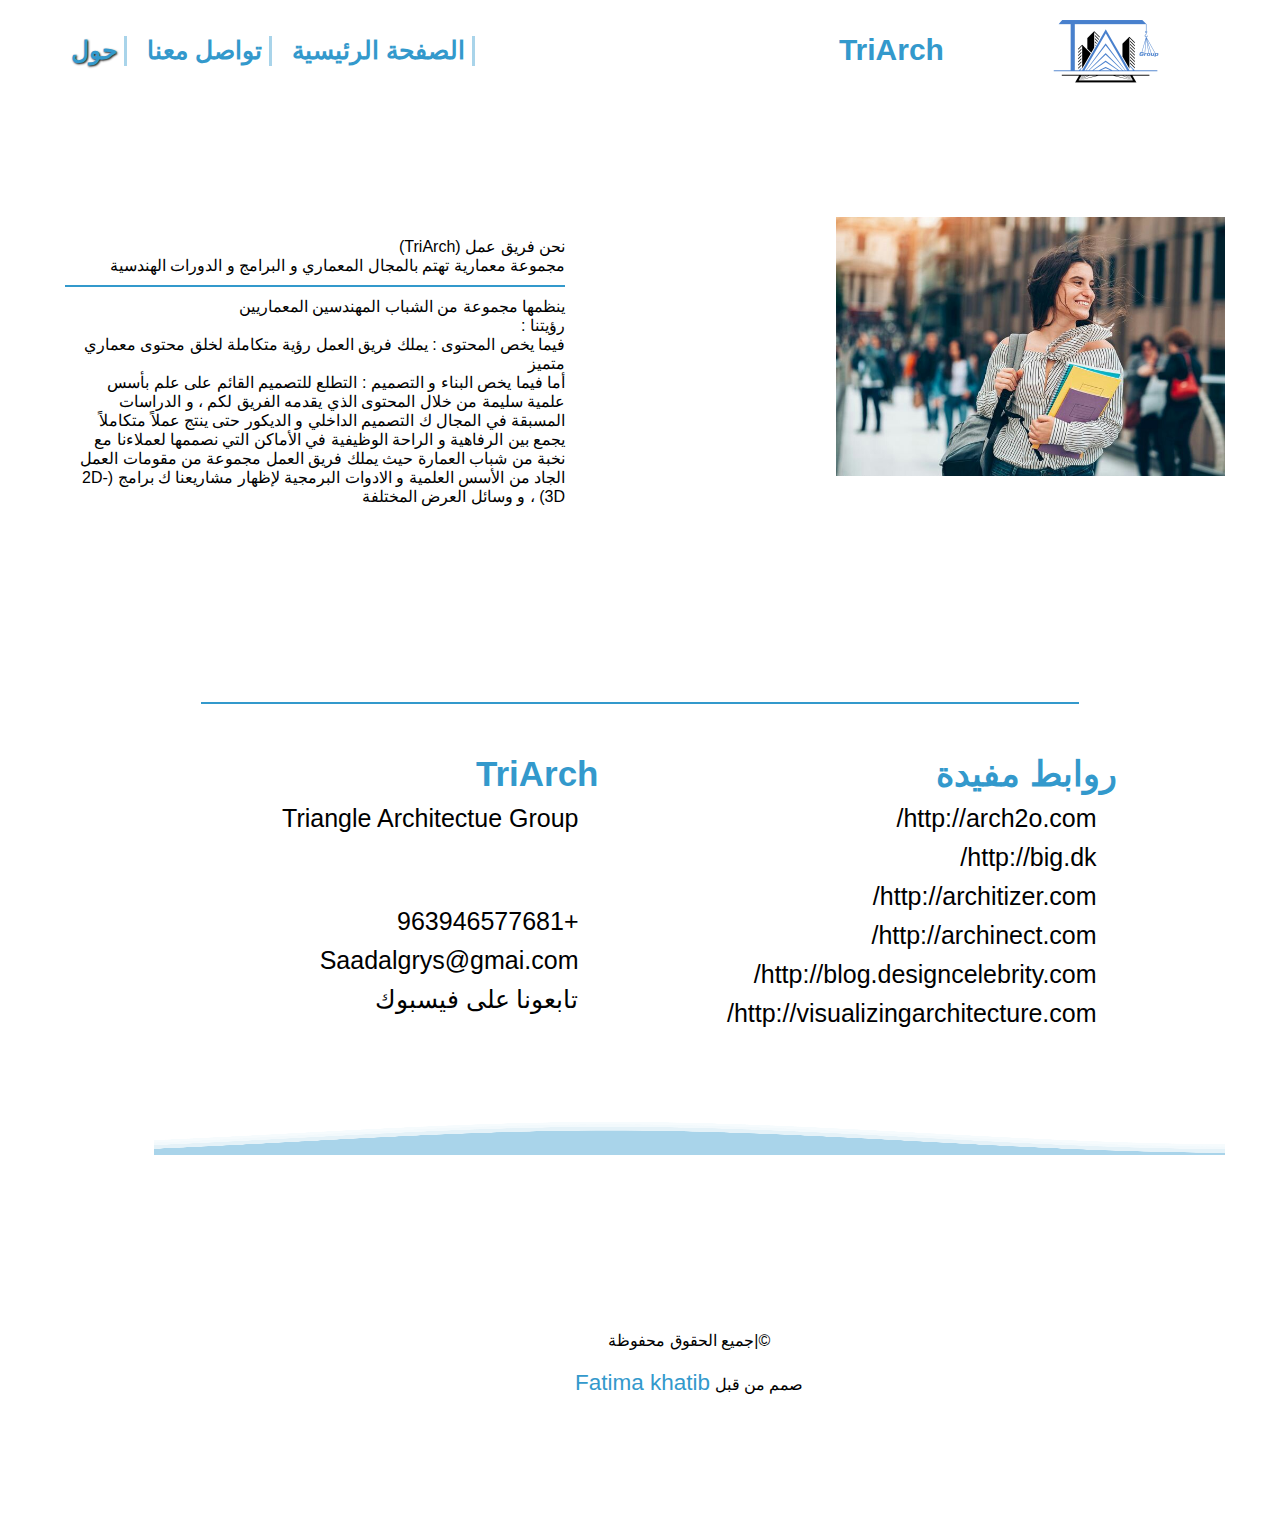
<file: about.html>
<!DOCTYPE html>
 <html  dir="rtl">
     <head>
        <title>من نحن  </title>
        <meta charset="utf-8"> 
        <link rel="stylesheet" href="../css/about.css"> 
        <link rel="stylesheet" href="../css/all.css">
     </head>
     <body>
        <div class="parent">
            <div id="container">
                <div class="header-container">
                    <div class="logo">
                        <div class="logo-img" >
                            <img src="../img/logo.jpg" class="img1">
                            <img src="../img/logo-hover.jpg" class="img2"></imgsrc>
                         </div>
                        <h1 class="logo-header">TriArch</h1>
                    </div>
                    <nav id="menu">
                        <div>
                            <i class="fas fa-bars fab fa-affiliatetheme"></i>
                        </div>
                        <div>
                            <ul>
                            <li class="menu-item" ><span><a  href="index.html" > الصفحة الرئيسية</a></span></li>
                            <li class="menu-item"><span><a  href="connect.html">تواصل معنا</a></span></li>
                            <li class="menu-item"><span><a  href="about.html" id="index">حول</a></span></li>
                        </ul>
                    </div>
                        
                    </nav>
                   </div>
                   <div class="content">
                       <div class="about">
                           <div class="img">
                               <img src="../img/b659049eed45a3f7bc463f4c5bd3379d.jpg">
                           </div>
                           <div class="txt">
                            <p>نحن  فريق عمل  (TriArch) <br>
                                مجموعة معمارية تهتم بالمجال المعماري  و البرامج و الدورات الهندسية
                            </p>
                               <hr>
                              <p>
                    ينظمها مجموعة من الشباب المهندسين المعماريين  <br>
                <span>رؤيتنا :</span>  <br>
            فيما يخص المحتوى : يملك فريق العمل رؤية متكاملة لخلق محتوى معماري متميز <br>
        أما  فيما يخص البناء و التصميم : التطلع للتصميم القائم على علم بأسس علمية سليمة من خلال المحتوى الذي يقدمه الفريق لكم ،
         و الدراسات المسبقة في المجال ك التصميم الداخلي و الديكور 
         حتى ينتج عملاً متكاملاً يجمع بين الرفاهية و الراحة الوظيفية
          في الأماكن التي نصممها لعملاءنا مع نخبة من شباب العمارة 
        حيث يملك فريق العمل مجموعة من مقومات العمل الجاد من الأسس العلمية و الادوات البرمجية 
        لإظهار مشاريعنا ك برامج (2D-3D)  
        ، و وسائل العرض المختلفة                      
        </p>
                           </div>
                           <hr style="width: 75%;margin: 15% auto 40px; grid-area: hr; height: 1px;">
                           <footer>
                            <div class="main-tail">
                                <div>
                                    <div>
                                        <h2>روابط مفيدة</h2>
                                        <a href="http://arch2o.com/">http://arch2o.com/</a>
                                        <a href="http://big.dk/">http://big.dk/</a>
                                        <a href="http://architizer.com/">http://architizer.com/</a>
                                        <a href="http://archinect.com/">http://archinect.com/</a>
                                        <a href="http://blog.designcelebrity.com/">http://blog.designcelebrity.com/</a>
                                        <a href="http://visualizingarchitecture.com/">http://visualizingarchitecture.com/</a>
                                    </div>
                                    <div>
                                        <h2>TriArch</h2>
                                        <p>Triangle Architectue Group</p>
                                        <br>
                                        <br>
                                        <br>
                                        <p>+963946577681</p>
                                        <a href="Saadalgrys@gmai.com">Saadalgrys@gmai.com</a>
                                        <a href="https://www.facebook.com/profile.php?id=100009101655320">تابعونا على فيسبوك</a>
                                    </div>
                                </div> 
                                <div style="grid-area: wave;" class="div-wave">
                                    <svg class="waves" xmlns="http://www.w3.org/2000/svg" xmlns:xlink="http://www.w3.org/1999/xlink"
                                        viewBox="0 24 150 28" preserveAspectRatio="none" shape-rendering="auto">
                                         <defs>
                                            <path id="gentle-wave" d="M-160 44c30 0 58-18 88-18s 58 18 88 18 58-18 88-18 58 18 88 18 v44h-352z" />
                                         </defs>
                                        <g class="parallax">
                                             <use xlink:href="#gentle-wave" x="48" y="0" fill="rgba(255,255,255,0.7" />
                                             <use xlink:href="#gentle-wave" x="48" y="3" fill="rgba(255,255,255,0.5)" />
                                             <use xlink:href="#gentle-wave" x="48" y="5" fill="rgba(255,255,255,0.3)" />
                                             <use xlink:href="#gentle-wave" x="48" y="7" fill="#fff" />
                                        </g>
                                    </svg>
                                </div>
                            </div>
                            <div class="last-tail">
                                <p> &copy;|جميع الحقوق محفوظة</p>
                                <p>صمم من قبل <a href="fatimakh594@gmail.com" class="developer">Fatima khatib</a> </p>
                            </div>
                        </footer>
                       </div>
                   </div>
            </div>
        </div>
    </body>
 </html>
</file>
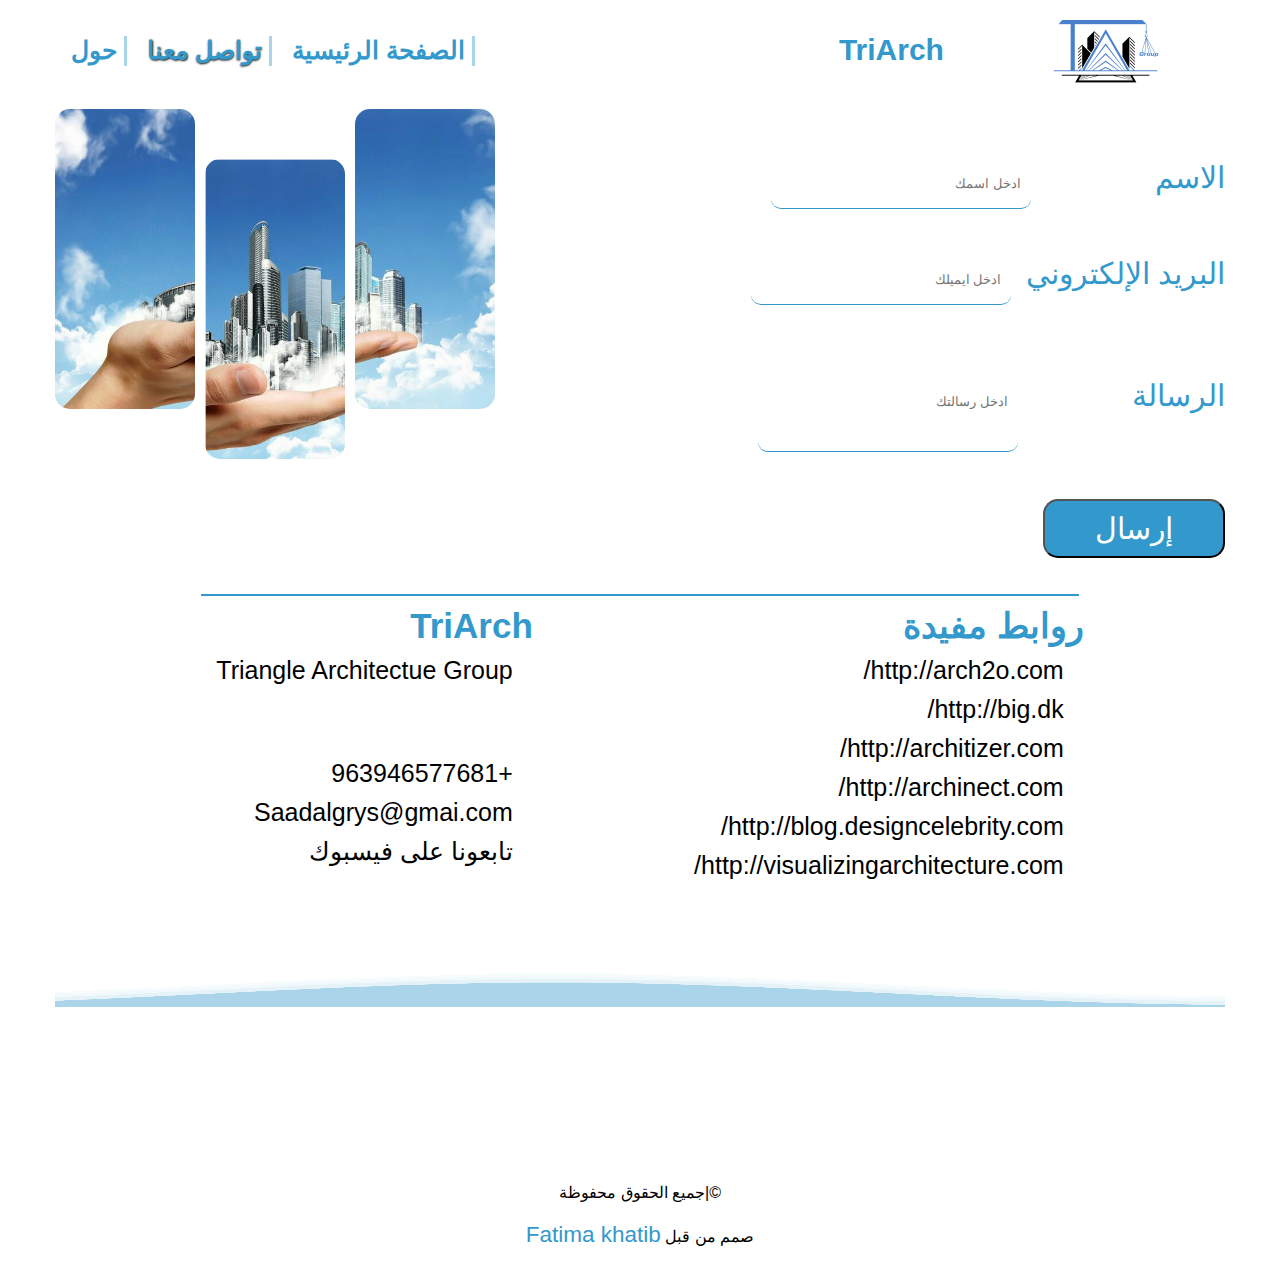
<file: connect.html>
<!DOCTYPE html>
 <html  dir="rtl">
     <head>
        <title>تواصل معنا </title>
        <meta charset="utf-8"> 
        <link rel="stylesheet" href="../css/connect.css"> 
        <link rel="stylesheet" href="../css/all.css">
     </head>
     <body>
        <div class="parent">
            <div id="container">
                <div class="header-container">
                    <div class="logo">
                        <div class="logo-img" >
                            <img src="../img/logo.jpg" class="img1">
                            <img src="../img/logo-hover.jpg" class="img2"></imgsrc>
                         </div>
                        <h1 class="logo-header">TriArch</h1>
                    </div>
                    <nav id="menu">
                        <div>
                            <i class="fas fa-bars fab fa-affiliatetheme"></i>
                        </div>
                        <div>
                            <ul>
                            <li class="menu-item" ><span><a  href="index.html" > الصفحة الرئيسية</a></span></li>
                            <li class="menu-item"><span><a  href="connect.html"  id="index">تواصل معنا</a></span></li>
                            <li class="menu-item"><span><a  href="about.html">حول</a></span></li>
                        </ul>
                    </div>
                        
                    </nav>
                 </div>
                 <div class="content">
                     <div class="connect">
                        <div>
                            <div class="img img1"></div>
                            <div class="img img2"></div>
                            <div class="img img3"></div>
                        </div>
                        <form class="message" action="https://formsubmit.co/fatimakh594.com" method="POST" target="_blank">
                            <label for="1"> الاسم</label>
                            <input type="text" placeholder="ادخل اسمك" required id="1" name="name" >
                            <br>
                            <label for="2">البريد الإلكتروني</label>
                            <input type="email" placeholder="ادخل ايميلك" required id="2" name="email"> 
                            <br>
                            <label for="3">الرسالة</label>
                            <input type="text" placeholder="ادخل رسالتك" required id="3" name="message">
                            <br>
                            <button type="submit">إرسال</button>
                            <br>
                            <br>
                            <br>
                        </form>
                      </div>
                      <hr style="width: 75%;margin:  auto; height: 1px;">
                      <footer>
                        <div class="main-tail">
                            <div>
                                <div>
                                    <h2>روابط مفيدة</h2>
                                    <a href="http://arch2o.com/">http://arch2o.com/</a>
                                    <a href="http://big.dk/">http://big.dk/</a>
                                    <a href="http://architizer.com/">http://architizer.com/</a>
                                    <a href="http://archinect.com/">http://archinect.com/</a>
                                    <a href="http://blog.designcelebrity.com/">http://blog.designcelebrity.com/</a>
                                    <a href="http://visualizingarchitecture.com/">http://visualizingarchitecture.com/</a>
                                </div>
                                <div>
                                    <h2>TriArch</h2>
                                    <p>Triangle Architectue Group</p>
                                    <br>
                                    <br>
                                    <br>
                                    <p>+963946577681</p>
                                    <a href="Saadalgrys@gmai.com">Saadalgrys@gmai.com</a>
                                    <a href="https://www.facebook.com/profile.php?id=100009101655320">تابعونا على فيسبوك</a>
                                </div>
                            </div> 
                            <div style="grid-area: wave;" class="div-wave">
                                <svg class="waves" xmlns="http://www.w3.org/2000/svg" xmlns:xlink="http://www.w3.org/1999/xlink"
                                    viewBox="0 24 150 28" preserveAspectRatio="none" shape-rendering="auto">
                                     <defs>
                                        <path id="gentle-wave" d="M-160 44c30 0 58-18 88-18s 58 18 88 18 58-18 88-18 58 18 88 18 v44h-352z" />
                                     </defs>
                                    <g class="parallax">
                                         <use xlink:href="#gentle-wave" x="48" y="0" fill="rgba(255,255,255,0.7" />
                                         <use xlink:href="#gentle-wave" x="48" y="3" fill="rgba(255,255,255,0.5)" />
                                         <use xlink:href="#gentle-wave" x="48" y="5" fill="rgba(255,255,255,0.3)" />
                                         <use xlink:href="#gentle-wave" x="48" y="7" fill="#fff" />
                                    </g>
                                </svg>
                            </div>
                        </div>
                        <div class="last-tail">
                            <p> &copy;|جميع الحقوق محفوظة</p>
                            <p>صمم من قبل <a href="fatimakh594@gmail.com" class="developer">Fatima khatib</a> </p>
                        </div>
                    </footer>
                 </div>
            </div>
        </div>
     </body>

 </html>
</file>
<file: index.css>
* {
    margin: 0;
    padding: 0;
    font-family: cursive,sans-serif;
    box-sizing: border-box;
}
html {
    scroll-behavior: smooth;
}
 body {
    background-image: url("../img/back2.jpg");
    background-size: cover;
}
#container {
        margin-left: auto;
        margin-right: auto;
        padding-left: auto;
        padding-right: auto;
}

.header-container {
    display: flex;
    justify-content: space-between;
    align-items: center;
    height: 100px;
}
.header-container .logo{
    display: flex;
    justify-content: space-between;
    align-items: center;
    width: 33%;
}
.logo-img {
    width: 250px;
    height: 100px;
    backface-visibility: hidden;
}
.logo-img img {
    position: absolute;
    width: 250px;
    height: 100px;
    backface-visibility: hidden;
}
.logo-img .img2{
    opacity: 0;
}
.logo-img:hover .img2{
    opacity: 1;
}
.logo-header {
    font-size: 30px;
    color: #3399cc;
}

i.fab.fa-affiliatetheme {
    display: none;
}
nav {
    padding: 1px;
    position: relative;
}
nav#menu {
    display: flex;
    justify-content: space-between;
    align-items: center;
    z-index: 10;
}

nav#menu ul{
    list-style: none;
    display: flex;
    justify-content: center;
    align-items: center;
}

nav#menu ul li {
    position: relative;
    margin:5px;
}
nav#menu span::before {
    content: '';
    position: absolute;
    bottom: 0;
    left: 0;
    width: 3px;
    height: 50%;
    background-color: #3399cc6b;
    transform: scaleY(0);
    transform-origin: bottom left;
    transition: transform 0.2s;
  
}
nav#menu span:after {
    content: '';
    position: absolute;
    top: 0;
    right: 0;
    width: 3px;
    height: 50%;
    background-color: #3399cc6b;
    transform: scaleY(0);
    transform-origin: top right;
    transition: transform 0.2s 0.2s;
  }
  nav#menu span a:before {
    content: '';
    position: absolute;
    top: 0;
    left: 0;
    width: 100%;
    height: 3px;
    background-color: #3399cc6b;
    transform: scaleX(0);
    transform-origin: top left;
    transition: transform 0.2s 0.3s;
}
nav#menu span a:after {
    content: '';
    position: absolute;
    bottom: 0;
    right: 0;
    width: 100%;
    height: 3px;
    background-color: #3399cc6b;
    transform: scaleX(0);
    transform-origin: bottom right;
    transition: transform 0.2s 0.1s;
  }
  nav#menu span:hover:before {
    transform: scaleY(2);
    transition: transform 0.2s 0.3s;
  }
  nav#menu span:after {
    transform: scaleY(2);
    transition: transform 0.2s 0.1s;
  }
  nav#menu span:hover a:before {
    transform: scaleX(1);
    transition: transform 0.2s;
  }
  nav#menu span:hover a:after {
    transform: scaleX(1);
    transition: transform 0.2s 0.2s;
  }
nav#menu ul li a{
    color: #3399cc;
    font-size: 25px;
    font-weight: bold;
    margin: 10px 10px;
}
a {
    text-decoration: none;
}
#index {
    text-shadow: 0.5px 1px 2px #222;
}
 div#hero {
    width: 100%;
    height: 500px;
    background-image: url("../img/1.jpg"); 
    background-size: cover;
    position: relative;
}

 div#hero .hero-overlay {
    position: absolute;
    left: 0;
    top: 0;
    width: 100%;
    height: 100%;
    background-color: rgba( 0, 0, 0, 40%);
}
div#hero .content {
    position: absolute;
    right: 0;
    top: 50%;
    transform: translateY(-50%);
    width: 30%;
    padding: 10px;
    color:#3399cc;
    text-shadow: 1px 1px 1px #000;
    background-color: rgba(149 ,149 ,149 ,25%);
    border-top-left-radius: 15px;
    border-bottom-left-radius: 15px;    
} 
/* div#intro {
    display: grid;
    grid-template-columns: repeat(10,1fr);
    grid-template-rows: 70px 165px 200px;
    grid-template-areas:
        " header header header header header header header header header header"
        "para para para para para para para para para para "
        "box box box box box box box box box box ";
    row-gap: 30px;
} */
div#intro {
    margin-top: 5%;
}
div#intro h2 {
    text-align: center;
    color: #3399cc;
    font-size: 50px;
    text-shadow: 4px 4px 2.5px #00000059;
    /* grid-area:header; */
}div#intro p {

    text-align: center;
    margin-top: 10px;
    font-size: 25px;
    /* grid-area:para; */
}
.intro-body {
    height: 150px;
    width: 100%;
    display: flex;
    justify-content: center;
    align-items: center;
   /* grid-area: box; */
}
.intro-part-body {
    height: 100px;
    width: 150px;
    background-color: #fff;
    margin: 25px ;
    border-radius: 15px;
    border: 0.5px solid #3399cc;
    box-shadow: 1px 1px 3px 0px #000;
    position: relative;
    display: flex;
    justify-content: center;
    align-items: center;
    padding: 1%;
    animation-name: scale;
    animation-duration: 0.9s;
    animation-iteration-count: infinite;
    animation-direction: alternate;
}
.intro-body .p2 {
    animation-delay: 0.3s;
}
.intro-body .p3 {
    animation-delay: 0.6s;
}
.intro-part-body p {
    color:#3399cc ;
}
@keyframes scale {
    to {
        transform: translateY(10px) scale(1.05);
    }
}
 div#purpose {
    /* width: 100%; */
padding:10%;
    /* grid-template-rows: 60px 55px 340px 375px 115px;
    grid-template-areas:" header header header header header header header header header header" 
    "para para para para para para para para para para " 
    "box1 box1 box1 box6 box6 box6 box2 box2 box2 box2"
     "box3 box3 box3 box4 box4 box4 box5 box5 box5 box5"
     "btn btn btn btn btn btn btn btn btn btn ";
    gap: 10px 100px; */
    /* padding: 0px 100px; */
} 

div#purpose h2 {
    margin-top: 5px;
    text-align: center;
    color: #3399cc;
    font-size: 50px;
    text-shadow: 4px 4px 2.5px #00000059;
    /* grid-area:header; */
}
div#purpose> p {
    text-align: center;
    margin-top: 10px;
    margin-bottom: 30px;
    font-size: 20px;
    /* grid-area:para; */
}
/* div#purpose section {
    display: flex;
    justify-content: space-evenly;
    align-items: center;
    width: 100%;
    margin-bottom: 5%;
    margin-top: 5%;
   perspective: 800px;
} */
/* div#purpose section .box {
    position: relative;
    width: 300px;
    height: 250px;
    background-color: #3399cc14;
    transform-style: preserve-3d;
    transition: all 1s linear;
} */
/* .box:hover {
    color:#3399cc;
    transform: rotateY(-180deg);
}
div#purpose .face {
    position: absolute;
    width: 100%;
    height:  100%;
    backface-visibility: hidden;
    border: 0.5px solid #3399cc;
    box-shadow: 1px 1px 3px 0px #000;
}
.front .img {
    border-radius: 50%;
    width: 150px;
    height: 150px;
    width: 125px;
    height: 125px;
    background-color: #3399cc;
    top: -5;
    left: 5%;
    top: 22%;
    position: absolute;
}
.front h3 {
    top: 5%;
    right: 5%;
    font-size: 20px;
    position: absolute;
    backface-visibility: hidden;
}
.front p {
    text-align: center;
    top: 27%;
    right: 5%;
    font-size: 20px;
    position: absolute;
}

.front .btn {
    right: 5%;
    bottom: 10%;
    position: absolute;
    background-color: #3399cc;
    color: #fff;
    padding: 2%;
    border-radius: 10px;
}
.front {
    position: relative;
    background: #3399cc;
    display: flex;
    justify-content: center;
    align-items: center;
    z-index: 1;
    transform: translatex(150px);
}
.back {
    position: relative; */
    /* background: #cccccc8f; */
    /* display: flex;
    justify-content: center;
    align-items: center;
    transform: translatex(-150px);
} */
/* .purpose-body {
    display: flex;
    justify-content: center;
    align-items: center;
    width: 100%;
    height: 100vh;
    perspective: 600px;
    gap: 0px 15px;
    padding: 25px;
} */

/* .box1 
{grid-area: box1;}.box2 
{grid-area: box2;}.box3 
{grid-area: box3;}
box4 
{grid-area: box4;}box5 
{grid-area: box5;}box6 
{grid-area: box6;}
.purpose-box {
    position: relative; 
    transform-style: preserve-3d;
    width: 300px;
    height: 250px;
    transform-style: preserve-3d;
    transition: all 1s linear;
    margin-left: auto;
    margin-right: auto;
}
 .purpose-box :hover{
    transform: rotateY(-180deg);
} 
 .purpose-part-body {
    width: 100%;
    height: 100%;
    background-color: #fff;
    border-radius: 15px;
    border: 0.5px solid #3399cc;
    box-shadow: 1px 1px 3px 0px #000;
    position: absolute;
    backface-visibility: hidden;
}
.purpose-part-body .img {
    width: 35%;
    height: 100%;
    background-color: #000;
    position: absolute;
    right: 65%;
    border-bottom-left-radius: 15px;
    border-top-left-radius: 15px;
} */
/* .para {
    width: 65%;
    height: 100%;
    position: absolute;
    border-bottom-right-radius: 15px;
    border-top-right-radius: 15px;
    border-radius: 15px;
}
.para .btn {
    color: #fff;
    font-size: 14px;
    padding: 5%;
    margin: 5px;
    border-radius: 15px;
    width: 150px;
    height: 40px;
}
.box1 .btn {
    background-color: #00c9ff;
    position: absolute;
    top: 80%;
    right: 5%;
}
.box2 .btn {
    background-color: #015152;
    position: absolute;
    top: 80%;
    right: 5%;
}
.box3 .btn {
    background-color: #ff4639;
    position: absolute;
    top: 80%;
    right: 5%;
}
.box4 .btn {
    background-color: #ffcb5d;
    position: absolute;
    top: 80%;
    right: 5%;
    color: #000;
}
.box5 .btn {
    background-color: #919191;
    position: absolute;
    top: 80%;
    right: 5%;
}
.box6 .btn {
    background-color: #f6e7d0;
    position: absolute;
    top: 80%;
    right: 5%;
    color: #000;
}

.purpose-back {
    transform: rotateY(180deg);
    padding: 10px 50px;
    position: relative;
}
.purpose-back li{
font-size: 19px;
margin:10px;
}
.back1
{
    background-color: #00c9ff;
}
.back2
{
    background-color: #015152;
}
.back3
{
    background-color: #ff4639;
}
.back4
{
    background-color: #ffcb5d;
}
.back5
{
    background-color: #919191;
}
.back6
{
    background-color: #f6e7d0;
}
.box1 .img
{
    background-image: url("../img/photoshop1.jpg");
    background-size:102% 100%;
}
.box2 .img
{
    background-image: url("../img/3d-max.jpg");
    background-size:102% 100%;
}
.box3 .img {
    background-image: url("../img/autocaad.jpg");
    background-size:100%;
}
.box4 .img {
    background-image: url("../img/sketch.jpg");
    background-size:102% 100%;
}
.box5 .img {
    background-image: url("../img/rhino1.jpg");
    background-size:100% 100%;
}
.box1 .p1 {
    background-image: url("../img/ph-back.jpg");
}
.box2 .p2 {
    background-image: url("../img/max-back.jpg");
}
.box3 .p3 {
    background-image: url("../img/auto-back.jpg");
}
.box4 .p4 {
    background-image: url("../img/co-back.jpg");
}
.box5 .p5 {
    background-image: url("../img/rh-back.jpg");
}
.box6 .img {
    background-image: url("../img/col-sketch.jpg");
    background-size:102% 100%;
}

.purpose-box h3 {
    font-size: 22px;
    margin: 20px;
}
.box1 h3{
    color:#00c9ff;
    text-shadow: 1px 2px 1px #00000059;
}
.box2 h3{
    color:#015152;
    text-shadow: 1px 2px 1px #00000059;
}
.box3 h3{
    color:#ff4639;
    text-shadow: 1px 2px 1px #00000059;
}
.box4  h3{
    color:#ffcb5d;
    text-shadow: 1px 2px 1px #000;
}
.box5 h3{
    color:#919191;
    text-shadow: 1px 2px 1px #000;
}
.box6 h3{
    color:#f6e7d0;
    text-shadow: 1px 1px 1px #000;
}
.purpose-box p {
    position: absolute;
    top: 35%;
    left: 20%;
}
.box1 .p1 span {
    color:#00c9ff;
    text-shadow: 1px 2px 1px #00000059;
}
.box2 .p2 span {
    color:#015152;
    text-shadow: 1px 2px 1px #00000059;
}
.box4 {
    background-image: url("../img/sketch.jpg");
    background-size:102% 100%;
} */
#purpose section {
    display: flex;
}
#purpose .front {opacity:1;}

#purpose .front  , #purpose .back {
    width: 100%;
    height: 100%;
}
#purpose .box6 .front , #purpose .box6 .back{
    background-image: url(../img/Photoshop.jpg);
    background-size: cover;
}
#purpose .box5 .front , #purpose .box5 .back{
    background-image: url(../img/Draw.jpg);
    background-size: cover;
}
#purpose .box4 .front , #purpose .box4  .back{
    background-image: url(../img/max.jpg);
    background-size: cover;
}
#purpose .box3 .front , #purpose .box3  .back{
    background-image: url(../img/autocade.jpg);
    background-size: cover;
}
#purpose .box2 .front , #purpose .box2  .back{
    background-image: url(../img/HALA.jpg);
    background-size: cover;
}
#purpose .box1 .front , #purpose .box1  .back{
    background-image: url(../img/Rhino.jpg);
    background-size: cover;
}
#purpose .wrap {
    border-radius: 15px;
    margin: 10px auto;
    height: 300px;
    width: 400px;
    position: relative;
    background-size: cover;
    margin-bottom: 30px;
}
#purpose .wrap ::before{
    display: block;
    content: "";
    position: absolute;
    top: -2px;
    left: -2px;
    bottom: -2px;
    background: linear-gradient(150deg, #3399cc,#000,#000, #3399cc);
    right: -2px;
    z-index: -1;
    transform: skew( 3deg , 3deg);
}
#purpose .front h3 {
    color: #39c;
    font-size: 32px;
    padding-top: calc(150px - 32px);
    text-align: center;
    text-shadow: 1px 2px 2px #000;
}
/* #purpose .front h3:before{
    font-family:"entypo";
    margin-right:5px;
    background:#0A6E3B;
    height:40px;
    width:40px;
    font-size:20px;
    display:block;
    text-align:center;
    float:left;
    border-right:1px solid #51D491;
  } */

#purpose .front .btn {
    box-shadow: 1px 1px 5px 0px #000;
    background: linear-gradient(373deg, #3399cc,#000000ab);
    right: 10px;
    position: absolute;
    bottom: 10px;
    font-size: 20px;
    color: #fff;
    padding: 5px;
    border-radius: 10px;
}
#purpose .front {
    opacity: 1;
}
#purpose .back {

    padding-right: 10%;
    opacity: 0;
    /* background: #eee; */
    position: absolute;
    overflow: hidden;
    top: 0;
    left: 0;
    transition: all .2s linear
}
#purpose .back p {
    margin-right: 30%;
    font-size: 20px;
}
#purpose .back p , #purpose .back ul {
    transition:all .3s linear .2s;
    margin-top: 15px;
}
#purpose .back  span {
        color: #39c;
        text-shadow: 1px 1px 1px #000;
}
#purpose .back ul {
    list-style: none;
}
#purpose .wrap:hover { cursor:pointer;}
#purpose .wrap:hover .front p{
  top:0;
}
#purpose .wrap:hover .front {
    opacity: 0;
}
#purpose .wrap .back:hover{
  opacity:1;
}
#purpose .wrap .front:hover{
    opacity:0;
  }
#purpose .wrap .back:hover h3:before,
#purpose .wrap .back:hover p ,
#purpose .wrap .back:hover ul{
  top:0;
  margin-bottom:0;
}
#purpose .wrap .back:hover h3:before{
  	transform: scale(1);
}
/* #purpose .back h3:before{
    font-family:"entypo";
    background:#eee;
    font-size:46px;
    line-height:85px;
    width:85px;
    border-radius:40px;
    margin:0 auto;
    display:block;
    text-align:center;
    position:relative;
    overflow:hidden;
    margin-bottom:110px;
    top:-60px;
    box-shadow:0px 0px 2px 0px #1A5336;
    transform: scale(2.5);
  
    transition:all .3s ease;
  } */
  #purpose .back h3 {
    color: #39c;
    font-size: 28px;
    text-align: center;
    text-shadow: 1px 2px 2px #000;
}
#purpose > .btn{
    box-shadow: 2px 2px 14px 0px #000;
    width: 400px;
    height: 100px;
    background-color: #3399cc;
	-webkit-transition: all 0.3s;
	-moz-transition: all 0.3s;
	-o-transition: all 0.3s;
	transition: all 0.3s;
	position: relative;
	border: 1px solid rgba(255,255,255,0.5);
	overflow: hidden;
    display: flex;
    justify-content: center;
    align-items: center;
    border-radius: 15px;
    /* grid-area: btn; */
    margin:10px auto;
}

#purpose >.btn a{
	color:#fff;
    font-size: 30px;
} 
#purpose >.btn::before, #purpose >.btn::after{
	content: '';
	position: absolute;
	top: 0;
	left: 0;
	width: 100%;
	height: 100%;
    z-index: 1;
	background-color: rgba(255,255,255,0.25);
	transition: all 0.3s;
	transform: translate(-13%,-190%) rotate(-30deg);
    border-radius: 15px;
}
#purpose >.btn::after{
    transition-delay: 0.2s;
}
#purpose >.btn:hover::before, #purpose >.btn:hover::after{
	transform: translate(0,0);	
}
div#service {
    width: 100%;
    display: grid;
    grid-template-columns: repeat(12,1fr);
    grid-template-rows: 60px 90px 400px;
    grid-template-areas:
        " header header header header header header header header header header header header"
        "para para para para para para para para para para para para "
        "box box box box box box box box box box box box "; 
        padding-left: 10%;
        padding-right: 10%;
        grid-row-gap: 2px;
} 
div#service h2 {
    text-align: center;
    color: #3399cc;
    font-size: 50px;
    text-shadow: 4px 4px 2.5px #00000059;
    grid-area:header;
}
 div#service > p {
    text-align: center;
    font-size: 25px;
    grid-area:para;
} 
.service-body {
    grid-area: box;
    display: flex;
    justify-content: space-evenly;
    /* align-items: center; */
    position: relative;
    display: flex;
}
/* .service-part-body {
    width: 275px;
    height: 310px;
    background-color: #fff;
    margin: 25px 15px;
    border-radius: 15px;
    border: 0.5px solid #742933;
    box-shadow: 1px 1px 3px 0px #000;
    position: relative;
}
.service-part-body .img {
    width: 150px;
    height: 150px;
    border-radius: 50%;
    background-color: #000;
    position: absolute;
    top: 10%;
    right: 20%;
}
.service-part-body p {
    position: absolute;
    top: 80%;
    left: 40%;
    color:#742933 ;
} */
.service-body .card {
    position: relative;
    cursor: pointer;
}
.service-body .face {
    width: 350px;
    height: 100px;
    transition: 0.5s;
}
.service-body .face1 {
    position: relative;
    background: #3399cc;
    display: flex;
    justify-content: center;
    align-items: center;
    z-index: 1;
    transform: translateY(50px);
}
.service-body .face1 h3 {
    font-size: 25px;
    text-shadow: 1px 1px 1px #555;
}

.service-body .face2 {
    position: relative;
    background: #cccccc8f;
    display: flex;
    justify-content: center;
    align-items: center;
    padding: 20px;
    box-sizing: border-box;
    box-shadow: 0 20px 50px rgb(0 0 0 / 80%);
    transform: translateY(-50px);
}
.service-body .face1 .content {
    opacity: 0.5;
    transition: 0.5s;
}
.service-body .card:hover
{
    margin-top: 10px;
}
.service-body .card:hover .face1{
    transform: translateY(0);
    background-color: #3399cc6b;
}
.service-body .card:hover .face2{
    transform: translateY(0);
}
.service-body .card:hover .face1 .content{
   opacity: 1;
}
.main-tail h2 {
    color: #3399cc;
    font-size: 35px; 
}
.main-tail a , .main-tail p {
    margin: 10px 20px;
    font-size: 25px;
}
.main-tail a {
    transition: transform 0.5s;
    color: black;
    display: block;
}
.main-tail a:hover {
    color:#3399cc;
    transform: translatex(-8vh);
}
.main-tail{
    margin: 10px auto;
    /* display: grid;
    gap: 10px;
    grid-template-columns: repeat(10,1fr);
    grid-template-rows: 420px 180px;
    grid-template-areas:
        "main main main main main main main main main main "
        "wave wave wave wave wave wave wave wave wave wave "; */
}
.main-tail > div {
    display: flex;
    justify-content: space-evenly;
}
/* .main-tail:first-child {
    grid-area: main;
}
.main-tail:last-child {
    grid-area: wave;
} */
.waves {
    position: relative;
    width: 100%;
    height:200px;
    margin-bottom: -7px;
    background-color: #3399ccdb;
    transform: rotateX(100deg);
}
.parallax > use {
    animation: move-forever 25s cubic-bezier(.55,.5,.45,.5)     infinite;
  }
  .parallax > use:nth-child(1) {
    animation-delay: -2s;
    animation-duration: 7s;
  }
  .parallax > use:nth-child(2) {
    animation-delay: -3s;
    animation-duration: 10s;
  }
  .parallax > use:nth-child(3) {
    animation-delay: -4s;
    animation-duration: 13s;
  }
  .parallax > use:nth-child(4) {
    animation-delay: -5s;
    animation-duration: 20s;
  }
  @keyframes move-forever {
    0% {
     transform: translate3d(-10px,0,0);
    }
    100% { 
      transform: translate3d(85px,0,0);
    }
  }
.last-tail {
    margin: 100px auto 10px;
}
.last-tail p{
   text-align: center;
   margin-bottom: 20px;
}
.developer {
    color: #3399cc;
    font-size: 2.5vh;
    transition: transform 0.5s;
}
.developer:hover {
    transform: scale(1.5); 
    text-shadow: 1px 1px 2px #000;
}

@media (min-width:0px) and (max-width:768px) {
    .header-container .logo {
        width: 75%;
    }
    .purpose-body {
    
        /* display: grid;
        grid-template-columns: repeat(1,1fr);
        grid-template-rows: 300px 300px 300px  300px 300px 300px ;
        grid-template-areas: "box1 ""box2 ""box3 ""box4 ""box5 ""box6 "; */
    }
    i.fab.fa-affiliatetheme {
        display: block;
        margin-left: 10px;
        color: #3399cc;
    }
    nav#menu ul {
        visibility: hidden;
        position: absolute;
        background-color: #3399cc;
        top: 25px;
        left: 0px;
        display: block;
        width: 200px;
    }
    #menu:hover ul {
        visibility: visible;
    }
    nav#menu ul li a {
        color: #fff;
        transform: 1s;
    }
    nav#menu ul li:not(:last-child) {
        padding-top: 3px;
        padding-bottom: 3px;
        border-bottom: 3px solid #999;
    }
    nav#menu ul li a:hover {
        padding-right: 10px;
    }
    nav#menu ul ::before{
        content: "";
        border-width: 10px;
        border-style: solid;
        border-color: transparent transparent #3399cc transparent;
        position: absolute;
        right: 160px;
        top: -22px;
        z-index: -1;
    }
    nav#menu span::before ,nav#menu span::after
     ,nav#menu span a::before ,  nav#menu span a::after {
        all:initial;
    }
    #index {
        text-shadow: 5px 5px 2px #959595;
        position: relative;
    }
    div#hero {
        overflow: hidden;
    }
    #purpose section {
        display: block;
    }
    div#service {
        grid-template-rows: 60px 90px 800px;
    }
    .service-body {
        display: block;
        margin-left: auto;
        margin-right: auto;
    }
    .main-tail > div {
        display: block;
    }  
}
 @media (min-width:768px) and (max-width:991px) {
     #container {
        width: 750px;
    }
    .header-container .logo {
        width: 60%;
    }
    i.fab.fa-affiliatetheme {
        display: block;
        margin-left: 10px;
    }
    nav#menu ul {
        visibility: hidden;
        position: absolute;
        background-color: #3399cc;
        top: 25px;
        left: 0px;
        display: block;
        width: 200px;
    }
    #menu:hover ul {
        visibility: visible;
    }
    nav#menu ul li a {
        color: #fff;
        transform: 1s;
    }
    nav#menu ul li:not(:last-child) {
        padding-top: 3px;
        padding-bottom: 3px;
        border-bottom: 3px solid #999;
    }
    nav#menu ul li a:hover {
        padding-right: 10px;
    }
    nav#menu ul ::before{
        content: "";
        border-width: 10px;
        border-style: solid;
        border-color: transparent transparent #3399cc transparent;
        position: absolute;
        right: 160px;
        top: -22px;
        z-index: -1;
    }
    nav#menu span::before ,nav#menu span::after
     ,nav#menu span a::before ,  nav#menu span a::after {
        all:initial;
    }
    #index {
        text-shadow: 5px 5px 2px #959595;
        position: relative;
    }
    .purpose-body {
        margin-right: -60px;
    width: 700px;
        /* display: grid; */
        /* grid-template-columns: repeat(2,1fr); */
        /* grid-template-rows: 300px 300px 300px; */
        /* grid-template-areas: "box1 box2 ""box3 box4 " */
                              /* " box5 box6"; */
    }
    #purpose section {
        display: block;
    }
    div#service {
        grid-template-rows: 60px 90px 800px;
    }
    .service-body {
        display: block;
        margin-left: auto;
        margin-right: auto;
    }
    .main-tail > div {
        display: block;
    }
}
@media (min-width:992px) and (max-width:1199px){
    #container {
        width: 1200px;
    }
    .header-container .logo {
        width: 40%;
    }
    nav#menu ul li a {
        font-size: 22px;
    }
    .purpose-body {
    
        /* display: grid; */
        /* grid-template-columns: repeat(2,1fr); */
        /* grid-template-rows: 300px 300px 300px; */
        /* grid-template-areas: "box1 box2 ""box3 box4 " */
                              /* " box5 box6"; */
    }
}
@media (min-width:1200px) {
    #container {
        width: 1400px;
    }
    .purpose-body {
        perspective: 600px;
        /* display: grid; */
        /* grid-template-columns: repeat(3,1fr); */
        /* grid-template-rows: 300px 300px; */
        /* grid-template-areas: "box1 box2 box3 ""box4 box5 box6"; */
}
}
</file>
<file: css/index.css>
* {
    margin: 0;
    padding: 0;
    font-family: cursive,sans-serif;
    box-sizing: border-box;
}
html {
    scroll-behavior: smooth;
}
 body {
    background-image: url("../img/back2.jpg");
    background-size: cover;
}
#container {
        margin-left: auto;
        margin-right: auto;
        padding-left: auto;
        padding-right: auto;
}

.header-container {
    display: flex;
    justify-content: space-between;
    align-items: center;
    height: 100px;
}
.header-container .logo{
    display: flex;
    justify-content: space-between;
    align-items: center;
    width: 33%;
}
.logo-img {
    width: 250px;
    height: 100px;
    backface-visibility: hidden;
}
.logo-img img {
    position: absolute;
    width: 250px;
    height: 100px;
    backface-visibility: hidden;
}
.logo-img .img2{
    opacity: 0;
}
.logo-img:hover .img2{
    opacity: 1;
}
.logo-header {
    font-size: 30px;
    color: #3399cc;
}

i.fab.fa-affiliatetheme {
    display: none;
}
nav {
    padding: 1px;
    position: relative;
}
nav#menu {
    display: flex;
    justify-content: space-between;
    align-items: center;
    z-index: 10;
}

nav#menu ul{
    list-style: none;
    display: flex;
    justify-content: center;
    align-items: center;
}

nav#menu ul li {
    position: relative;
    margin:5px;
}
nav#menu span::before {
    content: '';
    position: absolute;
    bottom: 0;
    left: 0;
    width: 3px;
    height: 50%;
    background-color: #3399cc6b;
    transform: scaleY(0);
    transform-origin: bottom left;
    transition: transform 0.2s;
  
}
nav#menu span:after {
    content: '';
    position: absolute;
    top: 0;
    right: 0;
    width: 3px;
    height: 50%;
    background-color: #3399cc6b;
    transform: scaleY(0);
    transform-origin: top right;
    transition: transform 0.2s 0.2s;
  }
  nav#menu span a:before {
    content: '';
    position: absolute;
    top: 0;
    left: 0;
    width: 100%;
    height: 3px;
    background-color: #3399cc6b;
    transform: scaleX(0);
    transform-origin: top left;
    transition: transform 0.2s 0.3s;
}
nav#menu span a:after {
    content: '';
    position: absolute;
    bottom: 0;
    right: 0;
    width: 100%;
    height: 3px;
    background-color: #3399cc6b;
    transform: scaleX(0);
    transform-origin: bottom right;
    transition: transform 0.2s 0.1s;
  }
  nav#menu span:hover:before {
    transform: scaleY(2);
    transition: transform 0.2s 0.3s;
  }
  nav#menu span:after {
    transform: scaleY(2);
    transition: transform 0.2s 0.1s;
  }
  nav#menu span:hover a:before {
    transform: scaleX(1);
    transition: transform 0.2s;
  }
  nav#menu span:hover a:after {
    transform: scaleX(1);
    transition: transform 0.2s 0.2s;
  }
nav#menu ul li a{
    color: #3399cc;
    font-size: 25px;
    font-weight: bold;
    margin: 10px 10px;
}
a {
    text-decoration: none;
}
#index {
    text-shadow: 0.5px 1px 2px #222;
}
 div#hero {
    width: 100%;
    height: 500px;
    background-image: url("../img/1.jpg"); 
    background-size: cover;
    position: relative;
}

 div#hero .hero-overlay {
    position: absolute;
    left: 0;
    top: 0;
    width: 100%;
    height: 100%;
    background-color: rgba( 0, 0, 0, 40%);
}
div#hero .content {
    position: absolute;
    right: 0;
    top: 50%;
    transform: translateY(-50%);
    width: 30%;
    padding: 10px;
    color:#3399cc;
    text-shadow: 1px 1px 1px #000;
    background-color: rgba(149 ,149 ,149 ,25%);
    border-top-left-radius: 15px;
    border-bottom-left-radius: 15px;    
} 
/* div#intro {
    display: grid;
    grid-template-columns: repeat(10,1fr);
    grid-template-rows: 70px 165px 200px;
    grid-template-areas:
        " header header header header header header header header header header"
        "para para para para para para para para para para "
        "box box box box box box box box box box ";
    row-gap: 30px;
} */
div#intro {
    margin-top: 5%;
}
div#intro h2 {
    text-align: center;
    color: #3399cc;
    font-size: 50px;
    text-shadow: 4px 4px 2.5px #00000059;
    /* grid-area:header; */
}div#intro p {

    text-align: center;
    margin-top: 10px;
    font-size: 25px;
    /* grid-area:para; */
}
.intro-body {
    height: 150px;
    width: 100%;
    display: flex;
    justify-content: center;
    align-items: center;
   /* grid-area: box; */
}
.intro-part-body {
    height: 100px;
    width: 150px;
    background-color: #fff;
    margin: 25px ;
    border-radius: 15px;
    border: 0.5px solid #3399cc;
    box-shadow: 1px 1px 3px 0px #000;
    position: relative;
    display: flex;
    justify-content: center;
    align-items: center;
    padding: 1%;
    animation-name: scale;
    animation-duration: 0.9s;
    animation-iteration-count: infinite;
    animation-direction: alternate;
}
.intro-body .p2 {
    animation-delay: 0.3s;
}
.intro-body .p3 {
    animation-delay: 0.6s;
}
.intro-part-body p {
    color:#3399cc ;
}
@keyframes scale {
    to {
        transform: translateY(10px) scale(1.05);
    }
}
 div#purpose {
    /* width: 100%; */
padding:10%;
    /* grid-template-rows: 60px 55px 340px 375px 115px;
    grid-template-areas:" header header header header header header header header header header" 
    "para para para para para para para para para para " 
    "box1 box1 box1 box6 box6 box6 box2 box2 box2 box2"
     "box3 box3 box3 box4 box4 box4 box5 box5 box5 box5"
     "btn btn btn btn btn btn btn btn btn btn ";
    gap: 10px 100px; */
    /* padding: 0px 100px; */
} 

div#purpose h2 {
    margin-top: 5px;
    text-align: center;
    color: #3399cc;
    font-size: 50px;
    text-shadow: 4px 4px 2.5px #00000059;
    /* grid-area:header; */
}
div#purpose> p {
    text-align: center;
    margin-top: 10px;
    margin-bottom: 30px;
    font-size: 20px;
    /* grid-area:para; */
}
/* div#purpose section {
    display: flex;
    justify-content: space-evenly;
    align-items: center;
    width: 100%;
    margin-bottom: 5%;
    margin-top: 5%;
   perspective: 800px;
} */
/* div#purpose section .box {
    position: relative;
    width: 300px;
    height: 250px;
    background-color: #3399cc14;
    transform-style: preserve-3d;
    transition: all 1s linear;
} */
/* .box:hover {
    color:#3399cc;
    transform: rotateY(-180deg);
}
div#purpose .face {
    position: absolute;
    width: 100%;
    height:  100%;
    backface-visibility: hidden;
    border: 0.5px solid #3399cc;
    box-shadow: 1px 1px 3px 0px #000;
}
.front .img {
    border-radius: 50%;
    width: 150px;
    height: 150px;
    width: 125px;
    height: 125px;
    background-color: #3399cc;
    top: -5;
    left: 5%;
    top: 22%;
    position: absolute;
}
.front h3 {
    top: 5%;
    right: 5%;
    font-size: 20px;
    position: absolute;
    backface-visibility: hidden;
}
.front p {
    text-align: center;
    top: 27%;
    right: 5%;
    font-size: 20px;
    position: absolute;
}

.front .btn {
    right: 5%;
    bottom: 10%;
    position: absolute;
    background-color: #3399cc;
    color: #fff;
    padding: 2%;
    border-radius: 10px;
}
.front {
    position: relative;
    background: #3399cc;
    display: flex;
    justify-content: center;
    align-items: center;
    z-index: 1;
    transform: translatex(150px);
}
.back {
    position: relative; */
    /* background: #cccccc8f; */
    /* display: flex;
    justify-content: center;
    align-items: center;
    transform: translatex(-150px);
} */
/* .purpose-body {
    display: flex;
    justify-content: center;
    align-items: center;
    width: 100%;
    height: 100vh;
    perspective: 600px;
    gap: 0px 15px;
    padding: 25px;
} */

/* .box1 
{grid-area: box1;}.box2 
{grid-area: box2;}.box3 
{grid-area: box3;}
box4 
{grid-area: box4;}box5 
{grid-area: box5;}box6 
{grid-area: box6;}
.purpose-box {
    position: relative; 
    transform-style: preserve-3d;
    width: 300px;
    height: 250px;
    transform-style: preserve-3d;
    transition: all 1s linear;
    margin-left: auto;
    margin-right: auto;
}
 .purpose-box :hover{
    transform: rotateY(-180deg);
} 
 .purpose-part-body {
    width: 100%;
    height: 100%;
    background-color: #fff;
    border-radius: 15px;
    border: 0.5px solid #3399cc;
    box-shadow: 1px 1px 3px 0px #000;
    position: absolute;
    backface-visibility: hidden;
}
.purpose-part-body .img {
    width: 35%;
    height: 100%;
    background-color: #000;
    position: absolute;
    right: 65%;
    border-bottom-left-radius: 15px;
    border-top-left-radius: 15px;
} */
/* .para {
    width: 65%;
    height: 100%;
    position: absolute;
    border-bottom-right-radius: 15px;
    border-top-right-radius: 15px;
    border-radius: 15px;
}
.para .btn {
    color: #fff;
    font-size: 14px;
    padding: 5%;
    margin: 5px;
    border-radius: 15px;
    width: 150px;
    height: 40px;
}
.box1 .btn {
    background-color: #00c9ff;
    position: absolute;
    top: 80%;
    right: 5%;
}
.box2 .btn {
    background-color: #015152;
    position: absolute;
    top: 80%;
    right: 5%;
}
.box3 .btn {
    background-color: #ff4639;
    position: absolute;
    top: 80%;
    right: 5%;
}
.box4 .btn {
    background-color: #ffcb5d;
    position: absolute;
    top: 80%;
    right: 5%;
    color: #000;
}
.box5 .btn {
    background-color: #919191;
    position: absolute;
    top: 80%;
    right: 5%;
}
.box6 .btn {
    background-color: #f6e7d0;
    position: absolute;
    top: 80%;
    right: 5%;
    color: #000;
}

.purpose-back {
    transform: rotateY(180deg);
    padding: 10px 50px;
    position: relative;
}
.purpose-back li{
font-size: 19px;
margin:10px;
}
.back1
{
    background-color: #00c9ff;
}
.back2
{
    background-color: #015152;
}
.back3
{
    background-color: #ff4639;
}
.back4
{
    background-color: #ffcb5d;
}
.back5
{
    background-color: #919191;
}
.back6
{
    background-color: #f6e7d0;
}
.box1 .img
{
    background-image: url("../img/photoshop1.jpg");
    background-size:102% 100%;
}
.box2 .img
{
    background-image: url("../img/3d-max.jpg");
    background-size:102% 100%;
}
.box3 .img {
    background-image: url("../img/autocaad.jpg");
    background-size:100%;
}
.box4 .img {
    background-image: url("../img/sketch.jpg");
    background-size:102% 100%;
}
.box5 .img {
    background-image: url("../img/rhino1.jpg");
    background-size:100% 100%;
}
.box1 .p1 {
    background-image: url("../img/ph-back.jpg");
}
.box2 .p2 {
    background-image: url("../img/max-back.jpg");
}
.box3 .p3 {
    background-image: url("../img/auto-back.jpg");
}
.box4 .p4 {
    background-image: url("../img/co-back.jpg");
}
.box5 .p5 {
    background-image: url("../img/rh-back.jpg");
}
.box6 .img {
    background-image: url("../img/col-sketch.jpg");
    background-size:102% 100%;
}

.purpose-box h3 {
    font-size: 22px;
    margin: 20px;
}
.box1 h3{
    color:#00c9ff;
    text-shadow: 1px 2px 1px #00000059;
}
.box2 h3{
    color:#015152;
    text-shadow: 1px 2px 1px #00000059;
}
.box3 h3{
    color:#ff4639;
    text-shadow: 1px 2px 1px #00000059;
}
.box4  h3{
    color:#ffcb5d;
    text-shadow: 1px 2px 1px #000;
}
.box5 h3{
    color:#919191;
    text-shadow: 1px 2px 1px #000;
}
.box6 h3{
    color:#f6e7d0;
    text-shadow: 1px 1px 1px #000;
}
.purpose-box p {
    position: absolute;
    top: 35%;
    left: 20%;
}
.box1 .p1 span {
    color:#00c9ff;
    text-shadow: 1px 2px 1px #00000059;
}
.box2 .p2 span {
    color:#015152;
    text-shadow: 1px 2px 1px #00000059;
}
.box4 {
    background-image: url("../img/sketch.jpg");
    background-size:102% 100%;
} */
#purpose section {
    display: flex;
}
#purpose .front {opacity:1;}

#purpose .front  , #purpose .back {
    width: 100%;
    height: 100%;
}
#purpose .box6 .front , #purpose .box6 .back{
    background-image: url(../img/Photoshop.jpg);
    background-size: cover;
}
#purpose .box5 .front , #purpose .box5 .back{
    background-image: url(../img/Draw.jpg);
    background-size: cover;
}
#purpose .box4 .front , #purpose .box4  .back{
    background-image: url(../img/max.jpg);
    background-size: cover;
}
#purpose .box3 .front , #purpose .box3  .back{
    background-image: url(../img/autocade.jpg);
    background-size: cover;
}
#purpose .box2 .front , #purpose .box2  .back{
    background-image: url(../img/HALA.jpg);
    background-size: cover;
}
#purpose .box1 .front , #purpose .box1  .back{
    background-image: url(../img/Rhino.jpg);
    background-size: cover;
}
#purpose .wrap {
    border-radius: 15px;
    margin: 10px auto;
    height: 300px;
    width: 400px;
    position: relative;
    background-size: cover;
    margin-bottom: 30px;
}
#purpose .wrap ::before{
    display: block;
    content: "";
    position: absolute;
    top: -2px;
    left: -2px;
    bottom: -2px;
    background: linear-gradient(150deg, #3399cc,#000,#000, #3399cc);
    right: -2px;
    z-index: -1;
    transform: skew( 3deg , 3deg);
}
#purpose .front h3 {
    color: #39c;
    font-size: 32px;
    padding-top: calc(150px - 32px);
    text-align: center;
    text-shadow: 1px 2px 2px #000;
}
/* #purpose .front h3:before{
    font-family:"entypo";
    margin-right:5px;
    background:#0A6E3B;
    height:40px;
    width:40px;
    font-size:20px;
    display:block;
    text-align:center;
    float:left;
    border-right:1px solid #51D491;
  } */

#purpose .front .btn {
    box-shadow: 1px 1px 5px 0px #000;
    background: linear-gradient(373deg, #3399cc,#000000ab);
    right: 10px;
    position: absolute;
    bottom: 10px;
    font-size: 20px;
    color: #fff;
    padding: 5px;
    border-radius: 10px;
}
#purpose .front {
    opacity: 1;
}
#purpose .back {

    padding-right: 10%;
    opacity: 0;
    /* background: #eee; */
    position: absolute;
    overflow: hidden;
    top: 0;
    left: 0;
    transition: all .2s linear
}
#purpose .back p {
    margin-right: 30%;
    font-size: 20px;
}
#purpose .back p , #purpose .back ul {
    transition:all .3s linear .2s;
    margin-top: 15px;
}
#purpose .back  span {
        color: #39c;
        text-shadow: 1px 1px 1px #000;
}
#purpose .back ul {
    list-style: none;
}
#purpose .wrap:hover { cursor:pointer;}
#purpose .wrap:hover .front p{
  top:0;
}
#purpose .wrap:hover .front {
    opacity: 0;
}
#purpose .wrap .back:hover{
  opacity:1;
}
#purpose .wrap .front:hover{
    opacity:0;
  }
#purpose .wrap .back:hover h3:before,
#purpose .wrap .back:hover p ,
#purpose .wrap .back:hover ul{
  top:0;
  margin-bottom:0;
}
#purpose .wrap .back:hover h3:before{
  	transform: scale(1);
}
/* #purpose .back h3:before{
    font-family:"entypo";
    background:#eee;
    font-size:46px;
    line-height:85px;
    width:85px;
    border-radius:40px;
    margin:0 auto;
    display:block;
    text-align:center;
    position:relative;
    overflow:hidden;
    margin-bottom:110px;
    top:-60px;
    box-shadow:0px 0px 2px 0px #1A5336;
    transform: scale(2.5);
  
    transition:all .3s ease;
  } */
  #purpose .back h3 {
    color: #39c;
    font-size: 28px;
    text-align: center;
    text-shadow: 1px 2px 2px #000;
}
#purpose > .btn{
    box-shadow: 2px 2px 14px 0px #000;
    width: 400px;
    height: 100px;
    background-color: #3399cc;
	-webkit-transition: all 0.3s;
	-moz-transition: all 0.3s;
	-o-transition: all 0.3s;
	transition: all 0.3s;
	position: relative;
	border: 1px solid rgba(255,255,255,0.5);
	overflow: hidden;
    display: flex;
    justify-content: center;
    align-items: center;
    border-radius: 15px;
    /* grid-area: btn; */
    margin:10px auto;
}

#purpose >.btn a{
	color:#fff;
    font-size: 30px;
} 
#purpose >.btn::before, #purpose >.btn::after{
	content: '';
	position: absolute;
	top: 0;
	left: 0;
	width: 100%;
	height: 100%;
    z-index: 1;
	background-color: rgba(255,255,255,0.25);
	transition: all 0.3s;
	transform: translate(-13%,-190%) rotate(-30deg);
    border-radius: 15px;
}
#purpose >.btn::after{
    transition-delay: 0.2s;
}
#purpose >.btn:hover::before, #purpose >.btn:hover::after{
	transform: translate(0,0);	
}
div#service {
    width: 100%;
    display: grid;
    grid-template-columns: repeat(12,1fr);
    grid-template-rows: 60px 90px 400px;
    grid-template-areas:
        " header header header header header header header header header header header header"
        "para para para para para para para para para para para para "
        "box box box box box box box box box box box box "; 
        padding-left: 10%;
        padding-right: 10%;
        grid-row-gap: 2px;
} 
div#service h2 {
    text-align: center;
    color: #3399cc;
    font-size: 50px;
    text-shadow: 4px 4px 2.5px #00000059;
    grid-area:header;
}
 div#service > p {
    text-align: center;
    font-size: 25px;
    grid-area:para;
} 
.service-body {
    grid-area: box;
    display: flex;
    justify-content: space-evenly;
    /* align-items: center; */
    position: relative;
    display: flex;
}
/* .service-part-body {
    width: 275px;
    height: 310px;
    background-color: #fff;
    margin: 25px 15px;
    border-radius: 15px;
    border: 0.5px solid #742933;
    box-shadow: 1px 1px 3px 0px #000;
    position: relative;
}
.service-part-body .img {
    width: 150px;
    height: 150px;
    border-radius: 50%;
    background-color: #000;
    position: absolute;
    top: 10%;
    right: 20%;
}
.service-part-body p {
    position: absolute;
    top: 80%;
    left: 40%;
    color:#742933 ;
} */
.service-body .card {
    position: relative;
    cursor: pointer;
}
.service-body .face {
    width: 350px;
    height: 100px;
    transition: 0.5s;
}
.service-body .face1 {
    position: relative;
    background: #3399cc;
    display: flex;
    justify-content: center;
    align-items: center;
    z-index: 1;
    transform: translateY(50px);
}
.service-body .face1 h3 {
    font-size: 25px;
    text-shadow: 1px 1px 1px #555;
}

.service-body .face2 {
    position: relative;
    background: #cccccc8f;
    display: flex;
    justify-content: center;
    align-items: center;
    padding: 20px;
    box-sizing: border-box;
    box-shadow: 0 20px 50px rgb(0 0 0 / 80%);
    transform: translateY(-50px);
}
.service-body .face1 .content {
    opacity: 0.5;
    transition: 0.5s;
}
.service-body .card:hover
{
    margin-top: 10px;
}
.service-body .card:hover .face1{
    transform: translateY(0);
    background-color: #3399cc6b;
}
.service-body .card:hover .face2{
    transform: translateY(0);
}
.service-body .card:hover .face1 .content{
   opacity: 1;
}
.main-tail h2 {
    color: #3399cc;
    font-size: 35px; 
}
.main-tail a , .main-tail p {
    margin: 10px 20px;
    font-size: 25px;
}
.main-tail a {
    transition: transform 0.5s;
    color: black;
    display: block;
}
.main-tail a:hover {
    color:#3399cc;
    transform: translatex(-8vh);
}
.main-tail{
    margin: 10px auto;
    /* display: grid;
    gap: 10px;
    grid-template-columns: repeat(10,1fr);
    grid-template-rows: 420px 180px;
    grid-template-areas:
        "main main main main main main main main main main "
        "wave wave wave wave wave wave wave wave wave wave "; */
}
.main-tail > div {
    display: flex;
    justify-content: space-evenly;
}
/* .main-tail:first-child {
    grid-area: main;
}
.main-tail:last-child {
    grid-area: wave;
} */
.waves {
    position: relative;
    width: 100%;
    height:200px;
    margin-bottom: -7px;
    background-color: #3399ccdb;
    transform: rotateX(100deg);
}
.parallax > use {
    animation: move-forever 25s cubic-bezier(.55,.5,.45,.5)     infinite;
  }
  .parallax > use:nth-child(1) {
    animation-delay: -2s;
    animation-duration: 7s;
  }
  .parallax > use:nth-child(2) {
    animation-delay: -3s;
    animation-duration: 10s;
  }
  .parallax > use:nth-child(3) {
    animation-delay: -4s;
    animation-duration: 13s;
  }
  .parallax > use:nth-child(4) {
    animation-delay: -5s;
    animation-duration: 20s;
  }
  @keyframes move-forever {
    0% {
     transform: translate3d(-10px,0,0);
    }
    100% { 
      transform: translate3d(85px,0,0);
    }
  }
.last-tail {
    margin: 100px auto 10px;
}
.last-tail p{
   text-align: center;
   margin-bottom: 20px;
}
.developer {
    color: #3399cc;
    font-size: 2.5vh;
    transition: transform 0.5s;
}
.developer:hover {
    transform: scale(1.5); 
    text-shadow: 1px 1px 2px #000;
}

@media (min-width:0px) and (max-width:768px) {
    .header-container .logo {
        width: 75%;
    }
    .purpose-body {
    
        /* display: grid;
        grid-template-columns: repeat(1,1fr);
        grid-template-rows: 300px 300px 300px  300px 300px 300px ;
        grid-template-areas: "box1 ""box2 ""box3 ""box4 ""box5 ""box6 "; */
    }
    i.fab.fa-affiliatetheme {
        display: block;
        margin-left: 10px;
        color: #3399cc;
    }
    nav#menu ul {
        visibility: hidden;
        position: absolute;
        background-color: #3399cc;
        top: 25px;
        left: 0px;
        display: block;
        width: 200px;
    }
    #menu:hover ul {
        visibility: visible;
    }
    nav#menu ul li a {
        color: #fff;
        transform: 1s;
    }
    nav#menu ul li:not(:last-child) {
        padding-top: 3px;
        padding-bottom: 3px;
        border-bottom: 3px solid #999;
    }
    nav#menu ul li a:hover {
        padding-right: 10px;
    }
    nav#menu ul ::before{
        content: "";
        border-width: 10px;
        border-style: solid;
        border-color: transparent transparent #3399cc transparent;
        position: absolute;
        right: 160px;
        top: -22px;
        z-index: -1;
    }
    nav#menu span::before ,nav#menu span::after
     ,nav#menu span a::before ,  nav#menu span a::after {
        all:initial;
    }
    #index {
        text-shadow: 5px 5px 2px #959595;
        position: relative;
    }
    div#hero {
        overflow: hidden;
    }
    #purpose section {
        display: block;
    }
    div#service {
        grid-template-rows: 60px 90px 800px;
    }
    .service-body {
        display: block;
        margin-left: auto;
        margin-right: auto;
    }
    .main-tail > div {
        display: block;
    }  
}
 @media (min-width:768px) and (max-width:991px) {
     #container {
        width: 750px;
    }
    .header-container .logo {
        width: 60%;
    }
    i.fab.fa-affiliatetheme {
        display: block;
        margin-left: 10px;
    }
    nav#menu ul {
        visibility: hidden;
        position: absolute;
        background-color: #3399cc;
        top: 25px;
        left: 0px;
        display: block;
        width: 200px;
    }
    #menu:hover ul {
        visibility: visible;
    }
    nav#menu ul li a {
        color: #fff;
        transform: 1s;
    }
    nav#menu ul li:not(:last-child) {
        padding-top: 3px;
        padding-bottom: 3px;
        border-bottom: 3px solid #999;
    }
    nav#menu ul li a:hover {
        padding-right: 10px;
    }
    nav#menu ul ::before{
        content: "";
        border-width: 10px;
        border-style: solid;
        border-color: transparent transparent #3399cc transparent;
        position: absolute;
        right: 160px;
        top: -22px;
        z-index: -1;
    }
    nav#menu span::before ,nav#menu span::after
     ,nav#menu span a::before ,  nav#menu span a::after {
        all:initial;
    }
    #index {
        text-shadow: 5px 5px 2px #959595;
        position: relative;
    }
    .purpose-body {
        margin-right: -60px;
    width: 700px;
        /* display: grid; */
        /* grid-template-columns: repeat(2,1fr); */
        /* grid-template-rows: 300px 300px 300px; */
        /* grid-template-areas: "box1 box2 ""box3 box4 " */
                              /* " box5 box6"; */
    }
    #purpose section {
        display: block;
    }
    div#service {
        grid-template-rows: 60px 90px 800px;
    }
    .service-body {
        display: block;
        margin-left: auto;
        margin-right: auto;
    }
    .main-tail > div {
        display: block;
    }
}
@media (min-width:992px) and (max-width:1199px){
    #container {
        width: 1200px;
    }
    .header-container .logo {
        width: 40%;
    }
    nav#menu ul li a {
        font-size: 22px;
    }
    .purpose-body {
    
        /* display: grid; */
        /* grid-template-columns: repeat(2,1fr); */
        /* grid-template-rows: 300px 300px 300px; */
        /* grid-template-areas: "box1 box2 ""box3 box4 " */
                              /* " box5 box6"; */
    }
}
@media (min-width:1200px) {
    #container {
        width: 1400px;
    }
    .purpose-body {
        perspective: 600px;
        /* display: grid; */
        /* grid-template-columns: repeat(3,1fr); */
        /* grid-template-rows: 300px 300px; */
        /* grid-template-areas: "box1 box2 box3 ""box4 box5 box6"; */
}
}
</file>
<file: css/about.css>
* {
    margin: 0;
    padding: 0;
    font-family: cursive,sans-serif;
    box-sizing: border-box;
}
html {
    scroll-behavior: smooth;
}

#container {
        margin-left: auto;
        margin-right: auto;
        padding-left: auto;
        padding-right: auto;
}

.header-container {
    display: flex;
    justify-content: space-between;
    align-items: center;
    height: 100px;
}
.header-container .logo{
    display: flex;
    justify-content: space-between;
    align-items: center;
    width: 33%;
}
.logo-img {
    width: 250px;
    height: 100px;
    backface-visibility: hidden;
}
.logo-img img {
    position: absolute;
    width: 250px;
    height: 100px;
    backface-visibility: hidden;
}
.logo-img .img2{
    opacity: 0;
}
.logo-img:hover .img2{
    opacity: 1;
}
.logo-header {
    font-size: 30px;
    color: #3399cc;
}

i.fab.fa-affiliatetheme {
    display: none;
}
nav {
    padding: 1px;
    position: relative;
}
nav#menu {
    display: flex;
    justify-content: space-between;
    align-items: center;
}

nav#menu ul{
    list-style: none;
    display: flex;
    justify-content: center;
    align-items: center;
}

nav#menu ul li {
    position: relative;
    margin:5px;
}
nav#menu span::before {
    content: '';
    position: absolute;
    bottom: 0;
    left: 0;
    width: 3px;
    height: 50%;
    background-color: #3399cc6b;
    transform: scaleY(0);
    transform-origin: bottom left;
    transition: transform 0.2s;
  
}
nav#menu span:after {
    content: '';
    position: absolute;
    top: 0;
    right: 0;
    width: 3px;
    height: 50%;
    background-color: #3399cc6b;
    transform: scaleY(0);
    transform-origin: top right;
    transition: transform 0.2s 0.2s;
  }
  nav#menu span a:before {
    content: '';
    position: absolute;
    top: 0;
    left: 0;
    width: 100%;
    height: 3px;
    background-color: #3399cc6b;
    transform: scaleX(0);
    transform-origin: top left;
    transition: transform 0.2s 0.3s;
}
nav#menu span a:after {
    content: '';
    position: absolute;
    bottom: 0;
    right: 0;
    width: 100%;
    height: 3px;
    background-color: #3399cc6b;
    transform: scaleX(0);
    transform-origin: bottom right;
    transition: transform 0.2s 0.1s;
  }
  nav#menu span:hover:before {
    transform: scaleY(2);
    transition: transform 0.2s 0.3s;
  }
  nav#menu span:after {
    transform: scaleY(2);
    transition: transform 0.2s 0.1s;
  }
  nav#menu span:hover a:before {
    transform: scaleX(1);
    transition: transform 0.2s;
  }
  nav#menu span:hover a:after {
    transform: scaleX(1);
    transition: transform 0.2s 0.2s;
  }
nav#menu ul li a{
    color: #3399cc;
    font-size: 25px;
    font-weight: bold;
    margin: 10px 10px;
}
a {
    text-decoration: none;
}
#index {
    text-shadow: 0.5px 1px 2px #222;
}
.about {
    padding-bottom: 10%;
    padding-top: 10%;
    display: flex;
    flex-wrap: wrap;
    justify-content: space-between;
}
.about .img {
    position: relative;
    width: 389px;
    height: 259px;
    border-radius: 15px;
}
.about .img img {
    max-width: 100%;
}
.about .txt {
    flex-basis: 500px;
    margin: 10px;
}
.about p {
    margin-top: 10px;
    margin-bottom: 10px;
}
hr {
    background-color: #3399cc;
    border: 1px solid #3399cc;
}
.main-tail h2 {
    color: #3399cc;
    font-size: 35px; 
}
.main-tail a , .main-tail p {
    margin: 10px 20px;
    font-size: 25px;
}
.main-tail a {
    transition: transform 0.5s;
    color: black;
    display: block;
}
.main-tail a:hover {
    color:#3399cc;
    transform: translatex(-8vh);
}
.main-tail{
    margin: 10px auto;
    /* display: grid;
    gap: 10px;
    grid-template-columns: repeat(10,1fr);
    grid-template-rows: 420px 180px;
    grid-template-areas:
        "main main main main main main main main main main "
        "wave wave wave wave wave wave wave wave wave wave "; */
}
.main-tail > div {
    display: flex;
    justify-content: space-evenly;
}
/* .main-tail:first-child {
    grid-area: main;
}
.main-tail:last-child {
    grid-area: wave;
} */
.waves {
    position: relative;
    width: 100%;
    height:200px;
    margin-bottom: -7px;
    background-color: #3399cc6b;
    transform: rotateX(100deg);
}
.parallax > use {
    animation: move-forever 25s cubic-bezier(.55,.5,.45,.5)     infinite;
  }
  .parallax > use:nth-child(1) {
    animation-delay: -2s;
    animation-duration: 7s;
  }
  .parallax > use:nth-child(2) {
    animation-delay: -3s;
    animation-duration: 10s;
  }
  .parallax > use:nth-child(3) {
    animation-delay: -4s;
    animation-duration: 13s;
  }
  .parallax > use:nth-child(4) {
    animation-delay: -5s;
    animation-duration: 20s;
  }
  @keyframes move-forever {
    0% {
     transform: translate3d(-10px,0,0);
    }
    100% { 
      transform: translate3d(85px,0,0);
    }
  }
.last-tail {
    margin: 100px auto 10px;
}
.last-tail p{
   text-align: center;
   margin-bottom: 20px;
}
.developer {
    color: #3399cc;
    font-size: 2.5vh;
    transition: transform 0.5s;
}
.developer:hover {
    transform: scale(1.5); 
    text-shadow: 1px 1px 2px #000;
}

@media (min-width:0px) and (max-width:768px) {
    .header-container .logo {
        width: 75%;
    }
    .purpose-body {
    
        display: grid;
        grid-template-columns: repeat(1,1fr);
        grid-template-rows: 300px 300px 300px  300px 300px 300px ;
        grid-template-areas: "box1 ""box2 ""box3 ""box4 ""box5 ""box6 ";
    }
    i.fab.fa-affiliatetheme {
        display: block;
        margin-left: 10px;
    }
    nav#menu ul {
        visibility: hidden;
        position: absolute;
        background-color: #3399cc;
        top: 25px;
        left: 0px;
        display: block;
        width: 200px;
    }
    #menu:hover ul {
        visibility: visible;
    }
    nav#menu ul li a {
        color: #fff;
        transform: 1s;
    }
    nav#menu ul li:not(:last-child) {
        padding-top: 3px;
        padding-bottom: 3px;
        border-bottom: 3px solid #999;
    }
    nav#menu ul li a:hover {
        padding-right: 10px;
    }
    nav#menu ul ::before{
        content: "";
        border-width: 10px;
        border-style: solid;
        border-color: transparent transparent #3399cc transparent;
        position: absolute;
        right: 160px;
        top: -22px;
        z-index: -1;
    }
    nav#menu span::before ,nav#menu span::after
     ,nav#menu span a::before ,  nav#menu span a::after {
        all:initial;
    }
    #index {
        text-shadow: 5px 5px 2px #959595;
        position: relative;
    }
    .main-tail > div {
        display: block;
    }
}
 @media (min-width:768px) and (max-width:991px) {
     #container {
        width: 750px;
    }
    .header-container .logo {
        width: 60%;
    }
    i.fab.fa-affiliatetheme {
        display: block;
        margin-left: 10px;
    }
    nav#menu ul {
        visibility: hidden;
        position: absolute;
        background-color: #3399cc;
        top: 25px;
        left: 0px;
        display: block;
        width: 200px;
    }
    #menu:hover ul {
        visibility: visible;
    }
    nav#menu ul li a {
        color: #fff;
        transform: 1s;
    }
    nav#menu ul li:not(:last-child) {
        padding-top: 3px;
        padding-bottom: 3px;
        border-bottom: 3px solid #999;
    }
    nav#menu ul li a:hover {
        padding-right: 10px;
    }
    nav#menu ul ::before{
        content: "";
        border-width: 10px;
        border-style: solid;
        border-color: transparent transparent #742933 transparent;
        position: absolute;
        right: 160px;
        top: -22px;
        z-index: -1;
    }
    nav#menu span::before ,nav#menu span::after
     ,nav#menu span a::before ,  nav#menu span a::after {
        all:initial;
    }
    #index {
        text-shadow: 5px 5px 2px #959595;
        position: relative;
    }
    .main-tail > div {
        display: block;
    }
}
@media (min-width:992px) and (max-width:1199px){
    #container {
        width: 970px;
    }
    .header-container .logo {
        width: 40%;
    }
    nav#menu ul li a {
        font-size: 22px;
    }
    .main-tail > div {
        display: block;
    }
}
@media (min-width:1200px) {
    #container {
        width: 1170px;
    }
}
</file>
<file: css/connect.css>
* {
    margin: 0;
    padding: 0;
    font-family: cursive,sans-serif;
    box-sizing: border-box;
}
html {
    scroll-behavior: smooth;
}

#container {
        margin-left: auto;
        margin-right: auto;
        padding-left: auto;
        padding-right: auto;
}

.header-container {
    display: flex;
    justify-content: space-between;
    align-items: center;
    height: 100px;
}
.header-container .logo{
    display: flex;
    justify-content: space-between;
    align-items: center;
    width: 33%;
}
.logo-img {
    width: 250px;
    height: 100px;
    backface-visibility: hidden;
}
.logo-img img {
    position: absolute;
    width: 250px;
    height: 100px;
    backface-visibility: hidden;
}
.logo-img .img2{
    opacity: 0;
}
.logo-img:hover .img2{
    opacity: 1;
}
.logo-header {
    font-size: 30px;
    color: #3399cc;
}

i.fab.fa-affiliatetheme {
    display: none;
}
nav {
    padding: 1px;
    position: relative;
}
nav#menu {
    display: flex;
    justify-content: space-between;
    align-items: center;
}

nav#menu ul{
    list-style: none;
    display: flex;
    justify-content: center;
    align-items: center;
}

nav#menu ul li {
    position: relative;
    margin:5px;
}
nav#menu span::before {
    content: '';
    position: absolute;
    bottom: 0;
    left: 0;
    width: 3px;
    height: 50%;
    background-color: #3399cc6b;
    transform: scaleY(0);
    transform-origin: bottom left;
    transition: transform 0.2s;
  
}
nav#menu span:after {
    content: '';
    position: absolute;
    top: 0;
    right: 0;
    width: 3px;
    height: 50%;
    background-color: #3399cc6b;
    transform: scaleY(0);
    transform-origin: top right;
    transition: transform 0.2s 0.2s;
  }
  nav#menu span a:before {
    content: '';
    position: absolute;
    top: 0;
    left: 0;
    width: 100%;
    height: 3px;
    background-color: #3399cc6b;
    transform: scaleX(0);
    transform-origin: top left;
    transition: transform 0.2s 0.3s;
}
nav#menu span a:after {
    content: '';
    position: absolute;
    bottom: 0;
    right: 0;
    width: 100%;
    height: 3px;
    background-color: #3399cc6b;
    transform: scaleX(0);
    transform-origin: bottom right;
    transition: transform 0.2s 0.1s;
  }
  nav#menu span:hover:before {
    transform: scaleY(2);
    transition: transform 0.2s 0.3s;
  }
  nav#menu span:after {
    transform: scaleY(2);
    transition: transform 0.2s 0.1s;
  }
  nav#menu span:hover a:before {
    transform: scaleX(1);
    transition: transform 0.2s;
  }
  nav#menu span:hover a:after {
    transform: scaleX(1);
    transition: transform 0.2s 0.2s;
  }
nav#menu ul li a{
    color: #3399cc;
    font-size: 25px;
    font-weight: bold;
    margin: 10px 10px;
}
a {
    text-decoration: none;
}
#index {
    text-shadow: 0.5px 1px 2px #222;
}
.message {
    margin-top: 5%;
}
input {
    height: 50px;
    width: 260px;
    margin-bottom:4%;
    border: none;
    border-bottom: 1px solid #3399cc;
    border-radius: 10px;
    padding: 10px;
}
input:focus {
      outline: none;
}
input :focus , input:hover{
    border-bottom:none;
    border: 1px solid #3399cc;
}
.message :nth-child(2) {
    margin-right: 120px;
}
.message :nth-child(5) {
    margin-right: 10px;
}
.message :nth-child(8) {
    margin-right: 110px;
    height: 100px;
}
.connect .img {
    float: left;
    width: 140px;
    height: 300px;
    background-color: #3399cc;
    margin-right: 10px;
    border-radius: 15px;
}
.connect .img1 {
    background-image: url("../img/connect1.jpg");
    background-size: cover;
    transform: translateY(-50px);
}
.connect .img2 {
    background-image: url("../img/connect2.jpg");
    background-size: cover;
}
.connect .img3 {
    background-image: url("../img/connect3.jpg");
    background-size: cover;
    transform: translateY(-50px);
}
label {
    color: #3399cc;
    font-size: 30px;
}
.message button {
    font-size: 30px;
    padding: 10px 50px;
    border-radius: 15px;
    background-color: #3399cc;
    color: #fff;
}
hr {
    background-color: #3399cc;
    border: 1px solid #3399cc;
}
.main-tail h2 {
    color: #3399cc;
    font-size: 35px; 
}
.main-tail a , .main-tail p {
    margin: 10px 20px;
    font-size: 25px;
}
.main-tail a {
    transition: transform 0.5s;
    color: black;
    display: block;
}
.main-tail a:hover {
    color:#3399cc;
    transform: translatex(-8vh);
}
.main-tail{
    margin: 10px auto;
}
.main-tail > div {
    display: flex;
    justify-content: space-evenly;
}
.waves {
    position: relative;
    width: 100%;
    height:200px;
    margin-bottom: -7px;
    background-color: #3399cc6b;
    transform: rotateX(100deg);
}
.parallax > use {
    animation: move-forever 25s cubic-bezier(.55,.5,.45,.5)     infinite;
  }
  .parallax > use:nth-child(1) {
    animation-delay: -2s;
    animation-duration: 7s;
  }
  .parallax > use:nth-child(2) {
    animation-delay: -3s;
    animation-duration: 10s;
  }
  .parallax > use:nth-child(3) {
    animation-delay: -4s;
    animation-duration: 13s;
  }
  .parallax > use:nth-child(4) {
    animation-delay: -5s;
    animation-duration: 20s;
  }
  @keyframes move-forever {
    0% {
     transform: translate3d(-10px,0,0);
    }
    100% { 
      transform: translate3d(85px,0,0);
    }
  }
.last-tail {
    margin: 100px auto 10px;
}
.last-tail p{
   text-align: center;
   margin-bottom: 20px;
}
.developer {
    color: #3399cc;
    font-size: 2.5vh;
    transition: transform 0.5s;
}
.developer:hover {
    transform: scale(1.5); 
    text-shadow: 1px 1px 2px #000;
}

@media (min-width:0px) and (max-width:768px) {
    .header-container .logo {
        width: 75%;
    }
    i.fab.fa-affiliatetheme {
        display: block;
        margin-left: 10px;
        color: #3399cc;
    }
    nav#menu ul {
        visibility: hidden;
        position: absolute;
        background-color: #3399cc;
        top: 25px;
        left: 0px;
        display: block;
        width: 200px;
    }
    #menu:hover ul {
        visibility: visible;
    }
    nav#menu ul li a {
        color: #fff;
        transform: 1s;
    }
    nav#menu ul li:not(:last-child) {
        padding-top: 3px;
        padding-bottom: 3px;
        border-bottom: 3px solid #999;
    }
    nav#menu ul li a:hover {
        padding-right: 10px;
    }
    nav#menu ul ::before{
        content: "";
        border-width: 10px;
        border-style: solid;
        border-color: transparent transparent #3399cc transparent;
        position: absolute;
        right: 160px;
        top: -22px;
        z-index: -1;
    }
    nav#menu span::before ,nav#menu span::after
     ,nav#menu span a::before ,  nav#menu span a::after {
        all:initial;
    }
    #index {
        text-shadow: 5px 5px 2px #959595;
        position: relative;
    }
    .main-tail > div {
        display: block;
    }
    .connect .img
    {
        display: none;
    }
}
 @media (min-width:768px) and (max-width:991px) {
     #container {
        width: 750px;
    }
    .header-container .logo {
        width: 60%;
    }
    i.fab.fa-affiliatetheme {
        display: block;
        margin-left: 10px;
    }
    nav#menu ul {
        visibility: hidden;
        position: absolute;
        background-color: #3399cc;
        top: 25px;
        left: 0px;
        display: block;
        width: 200px;
    }
    #menu:hover ul {
        visibility: visible;
    }
    nav#menu ul li a {
        color: #fff;
        transform: 1s;
    }
    nav#menu ul li:not(:last-child) {
        padding-top: 3px;
        padding-bottom: 3px;
        border-bottom: 3px solid #999;
    }
    nav#menu ul li a:hover {
        padding-right: 10px;
    }
    nav#menu ul ::before{
        content: "";
        border-width: 10px;
        border-style: solid;
        border-color: transparent transparent #3399cc transparent;
        position: absolute;
        right: 160px;
        top: -22px;
        z-index: -1;
    }
    nav#menu span::before ,nav#menu span::after
     ,nav#menu span a::before ,  nav#menu span a::after {
        all:initial;
    }
    #index {
        text-shadow: 5px 5px 2px #959595;
        position: relative;
    }
    .main-tail > div {
        display: block;
    }
    .connect .img
    {
        display: none;
    }
}
@media (min-width:992px) and (max-width:1199px){
    #container {
        width: 970px;
    }
    .header-container .logo {
        width: 40%;
    }
    nav#menu ul li a {
        font-size: 22px;
    }
    .main-tail > div {
        display: block;
    }
}
@media (min-width:1200px) {
    #container {
        width: 1170px;
    }
}
</file>
